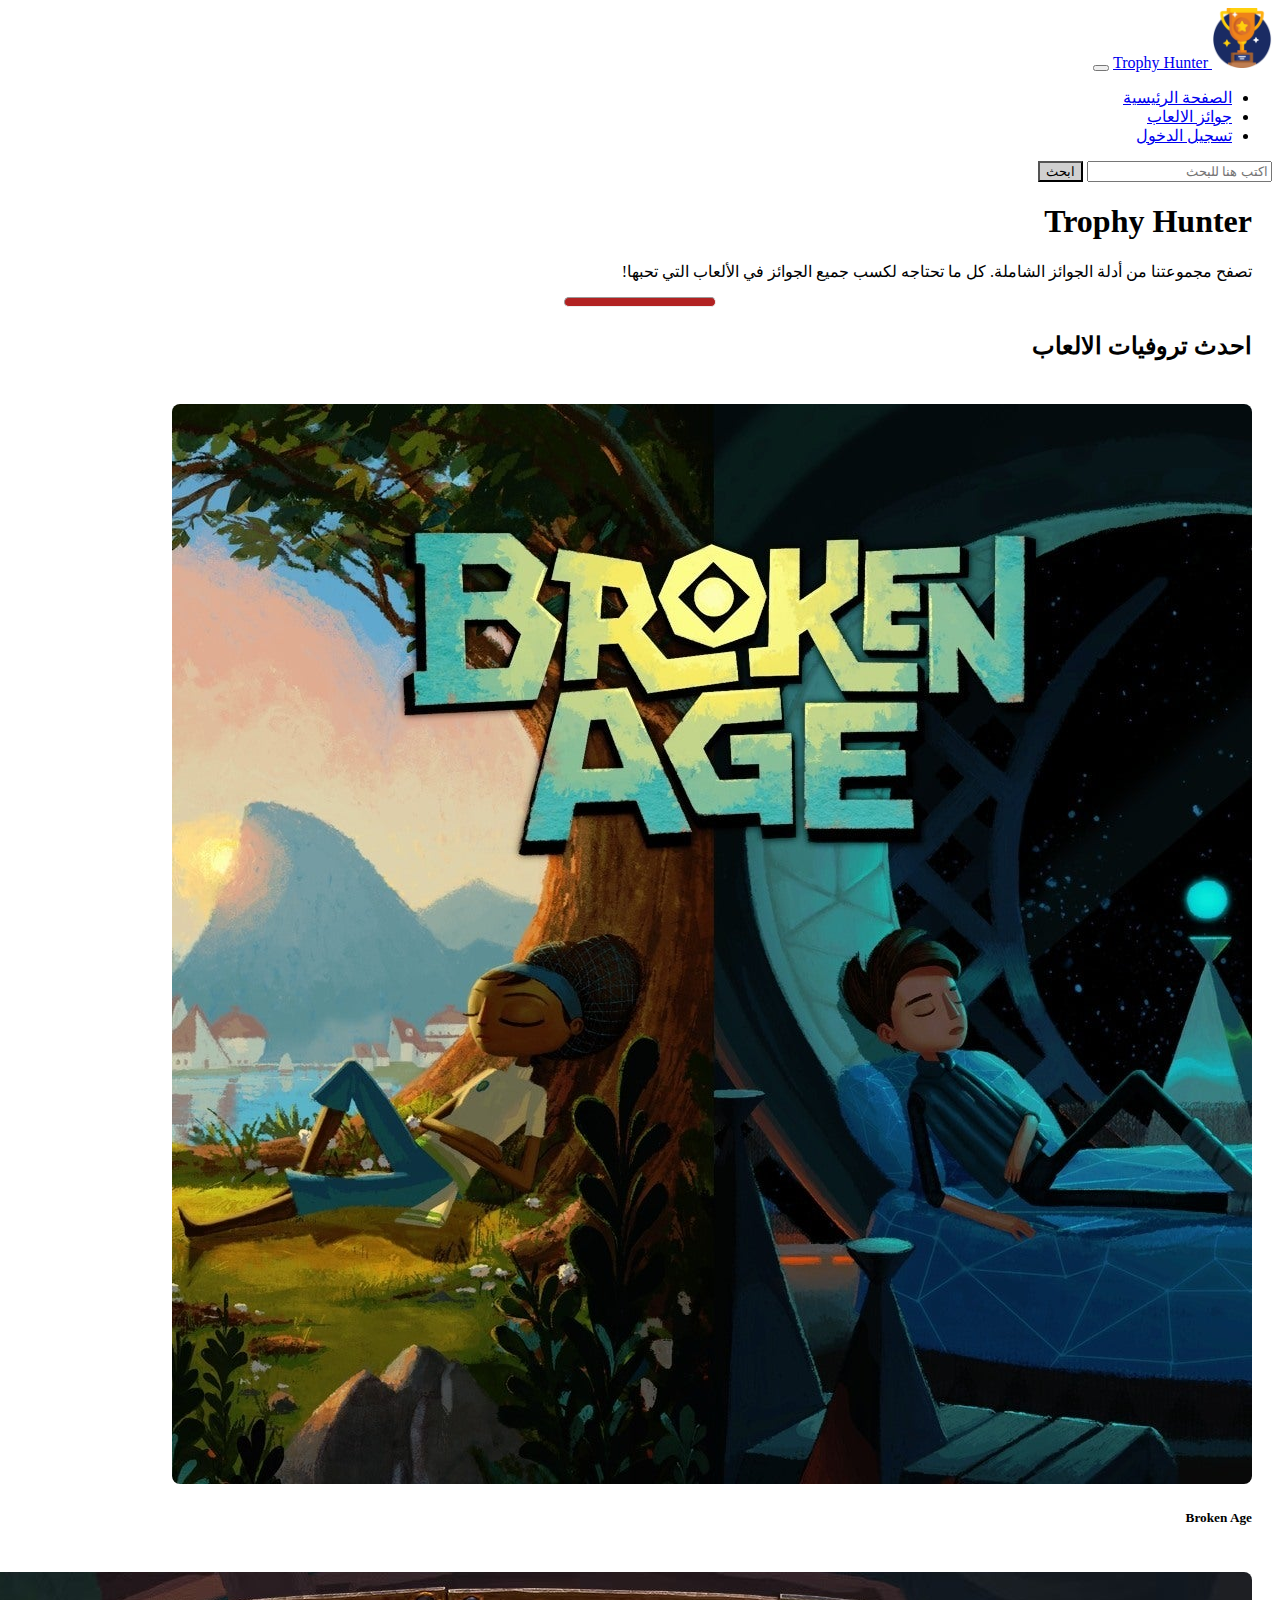
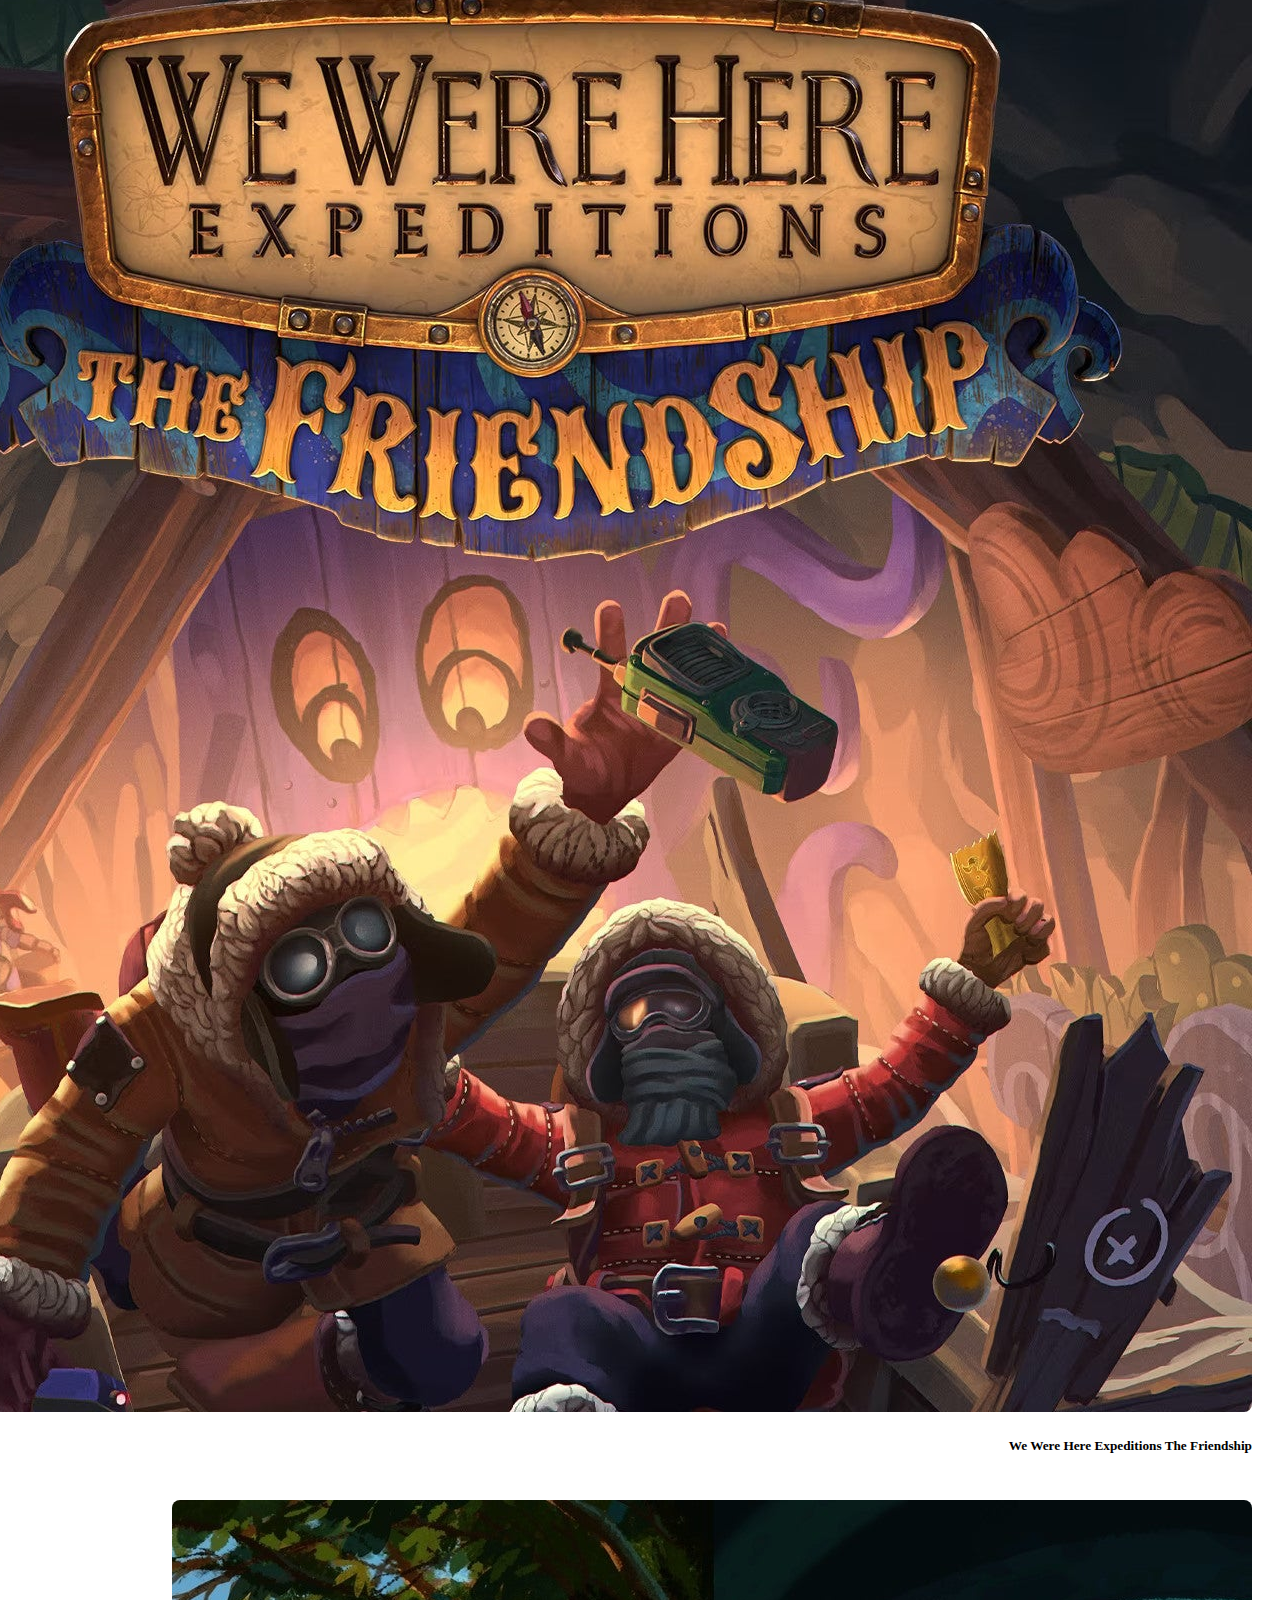
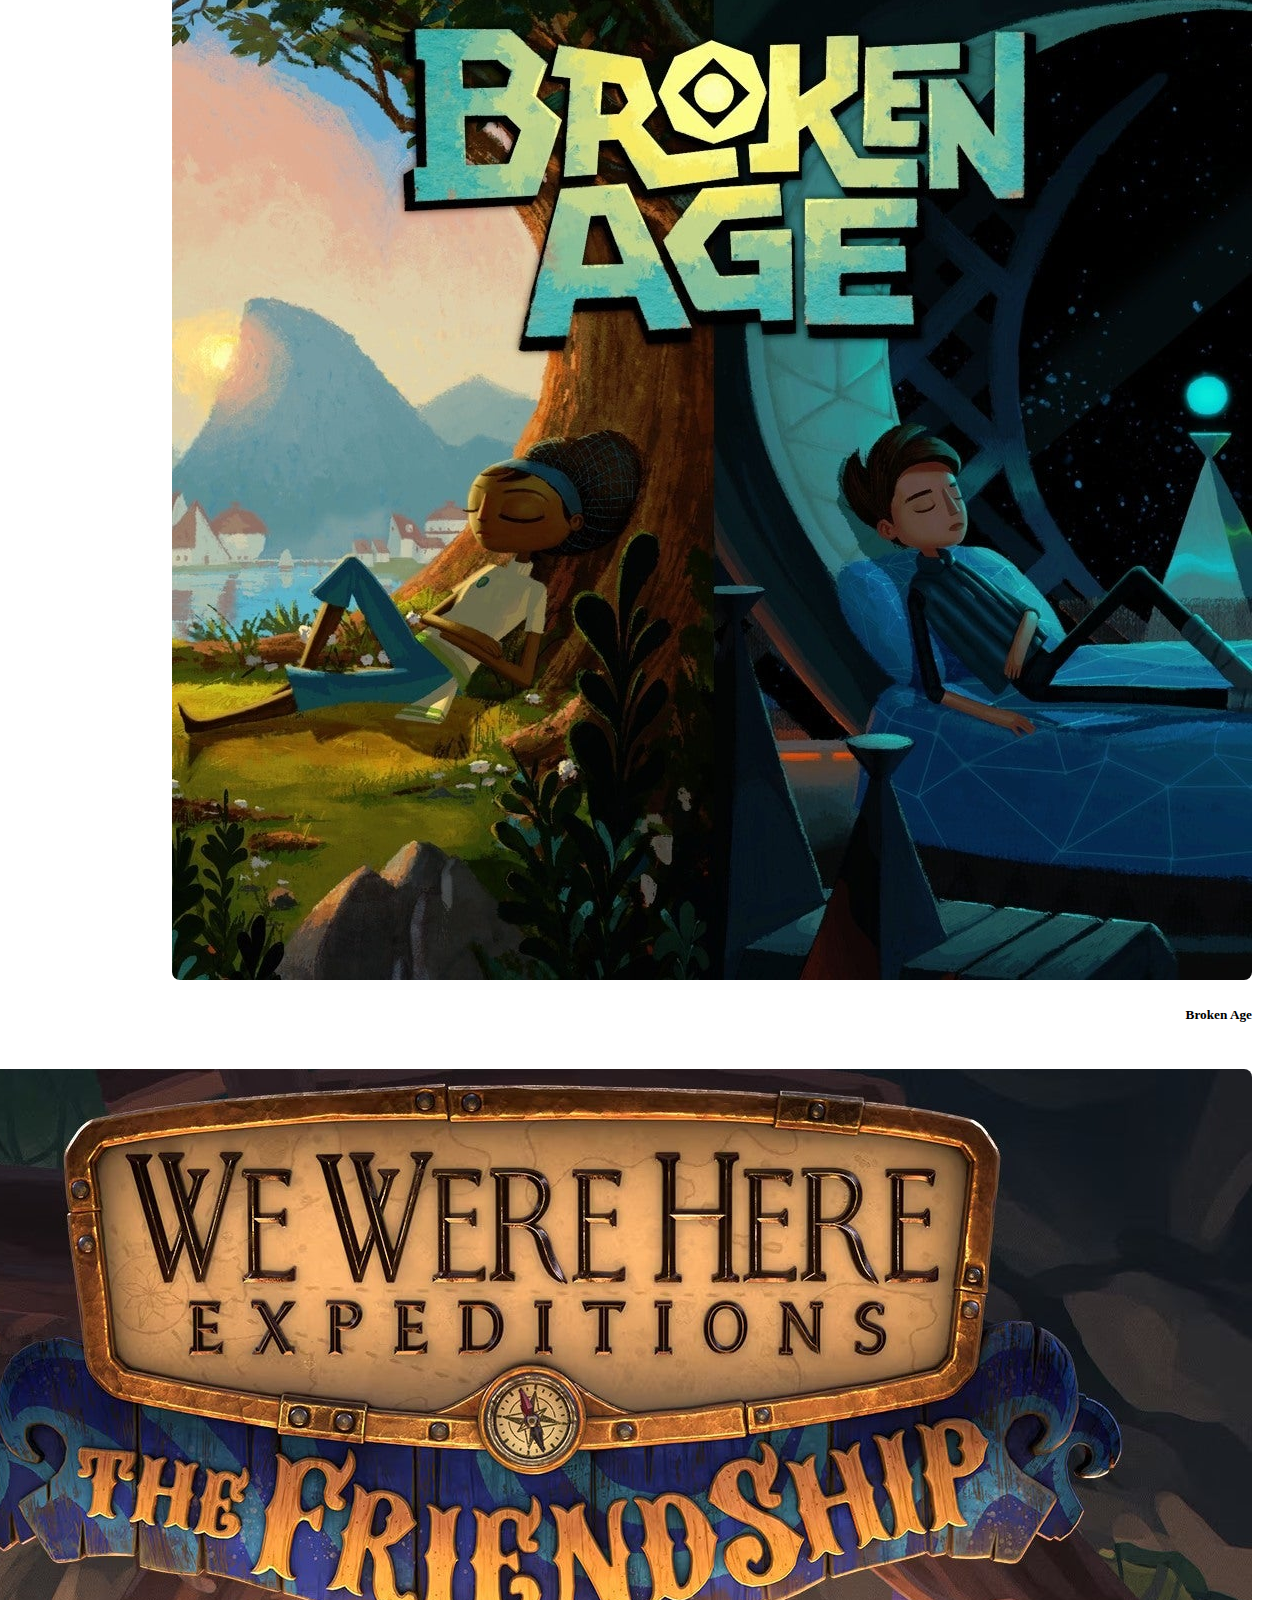
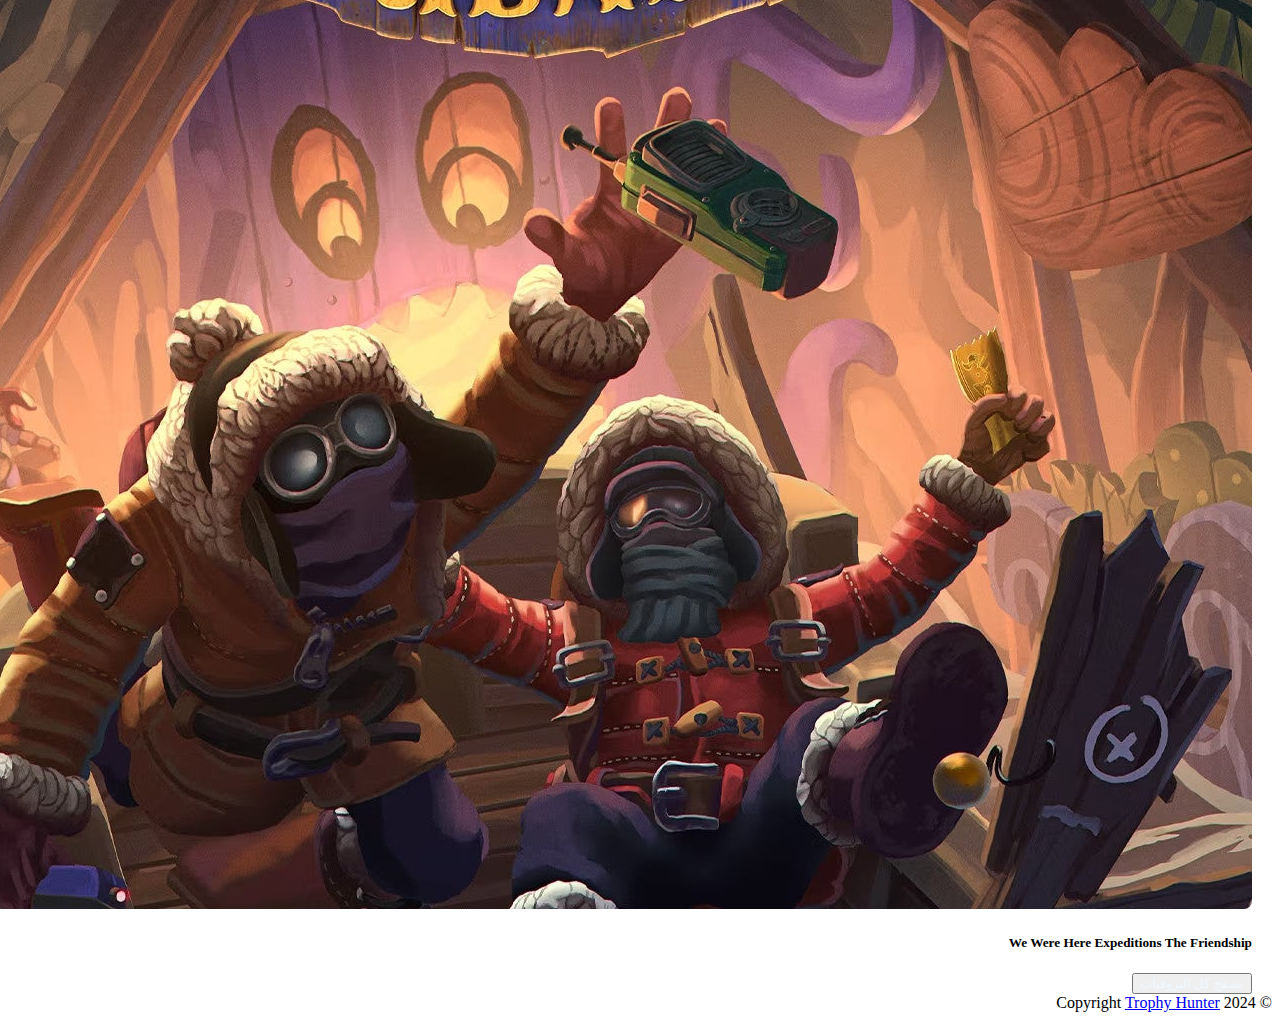
<file: index.html>
<!DOCTYPE html>
<html lang="en">
  <head>
      
      <meta charset="UTF-8">
      <link href="https://cdn.jsdelivr.net/npm/bootstrap@5.3.2/dist/css/bootstrap.min.css" rel="stylesheet" integrity="sha384-T3c6CoIi6uLrA9TneNEoa7RxnatzjcDSCmG1MXxSR1GAsXEV/Dwwykc2MPK8M2HN" crossorigin="anonymous">

      <script src="https://cdn.jsdelivr.net/npm/bootstrap@5.3.2/dist/js/bootstrap.bundle.min.js" integrity="sha384-C6RzsynM9kWDrMNeT87bh95OGNyZPhcTNXj1NW7RuBCsyN/o0jlpcV8Qyq46cDfL" crossorigin="anonymous"></script>

      <link rel="icon" type="image/png" href="images/trophy.png">
      <link rel="stylesheet" href="CSS/indexStyle.css">
      <meta name="viewport" content="width=device-width, initial-scale=1.0">
      <title>Trophy Hunter</title>
  </head>
  <body>
      

      <main  dir="rtl">
      <nav class="navbar navbar-expand-lg bg-body-secondary">
          <div class="container-fluid">
            <a class="navbar-brand" href="index.html">
              <img src="images/trophy.png" class="WebImg" height="60px" alt="the logo for the website">
              Trophy Hunter</a>
            <button class="navbar-toggler" type="button" data-bs-toggle="collapse" data-bs-target="#navbarSupportedContent" aria-controls="navbarSupportedContent" aria-expanded="false" aria-label="Toggle navigation">
              <span class="navbar-toggler-icon"></span>
            </button>
            <div class="collapse navbar-collapse " id="navbarSupportedContent" >
              <ul class="navbar-nav me-auto mb-2 mb-lg-0">
                <li class="nav-item">
                  <a class="nav-link" href="index.html">الصفحة الرئيسية</a>
                </li>
              
                <!-- 
                <li class="nav-item dropdown">
                  <a class="nav-link dropdown-toggle" href="#" role="button" data-bs-toggle="dropdown" aria-expanded="false">
                    Dropdown
                  </a>
                  <ul class="dropdown-menu">
                    <li><a class="dropdown-item" href="#">Action</a></li>
                    <li><a class="dropdown-item" href="#">Another action</a></li>
                    <li><hr class="dropdown-divider"></li>
                    <li><a class="dropdown-item" href="#">Something else here</a></li>
                  </ul>
                  -->
                </li>
                <li class="nav-item">
                  <a class="nav-link" href="GamesTrophy.html">جوائز الالعاب</a>
                </li>
                <li class="nav-item">
                  <a class="nav-link" href="SignIn.html">تسجيل الدخول</a>
                </li>
              </ul>
              <row class="justify-content-center">
                <form class="d-flex" role="search">
                  <input class="form-control " type="search" placeholder="اكتب هنا للبحث" aria-label="Search">
                  <button class="btn btn-outline-success me-2" type="submit" id="SearchBtn">ابحث</button>
                </form>
              </row>
            </div>
          </div>
      </nav>
        
      
      <div class="indexBody">
        <h1>Trophy Hunter</h1>
        <p>تصفح مجموعتنا من أدلة الجوائز الشاملة. كل ما تحتاجه لكسب جميع الجوائز في الألعاب التي تحبها! </p>
        <section>
          <hr id="Mainhr">
        <!--Part One-->

        <h2>احدث تروفيات الالعاب</h2>
        
          <div class="container text-center">
            <div class="container text-center mt-5">
              <div class="row g-4 justify-content-evenly ">
                <div class="col-sm-10 col-md-6 col-lg-4">
                  <div class="card h-100">
                    <div class="container">
                      <a href="BrokenAge.html"><img src="images/BrokenAge.jpg" class="card-img-top" alt=" "></a>
                    </div>
                    <div class="card-body">
                      <h5 class="card-title">Broken Age</h5>
                    </div>
                  </div>
                </div>
                <div class="col-sm-10 col-md-6 col-lg-4">
                  <div class="card h-100">
                    <div class="container">
                      <a href="WeWereHere.html"><img src="images/WeHere4.jpg" class="card-img-top" alt=" "></a>
                    </div>
                    <div class="card-body">
                      <h5 class="card-title">We Were Here Expeditions The Friendship</h5>
                    </div>
                  </div>
                </div>
              </div>
              <div class="row g-4 justify-content-evenly mt-2">
                <div class="col-sm-10 col-md-6 col-lg-4">
                  <div class="card h-100">
                    <div class="container">
                      <img src="images/BrokenAge.jpg" class="card-img-top" alt=" ">
                    </div>
                    <div class="card-body">
                      <h5 class="card-title">Broken Age</h5>
                    </div>
                  </div>
                </div>
                <div class="col-sm-10 col-md-6 col-lg-4">
                  <div class="card h-100">
                    <div class="container">
                      <img src="images/WeHere4.jpg" class="card-img-top" alt=" ">
                    </div>
                    <div class="card-body">
                      <h5 class="card-title">We Were Here Expeditions The Friendship</h5>
                    </div>
                  </div>
                </div>
              </div>
            </div>
          </div>
    
          <button type="button" class="btn btn-primary mb-3 mt-3 ">
            <a  class="SearchLink" href="GamesTrophy.html">تصفح كل التروفيات</a></button>
          </section>
      </div>
      
        <footer class="bg-body-secondary text-center text-lg">
          <div class="text-center p-3">
            &copy; 2024 Copyright <a href="#">Trophy Hunter</a>
          </div>
        </footer>
      </main>
  </body>
</html>
</file>
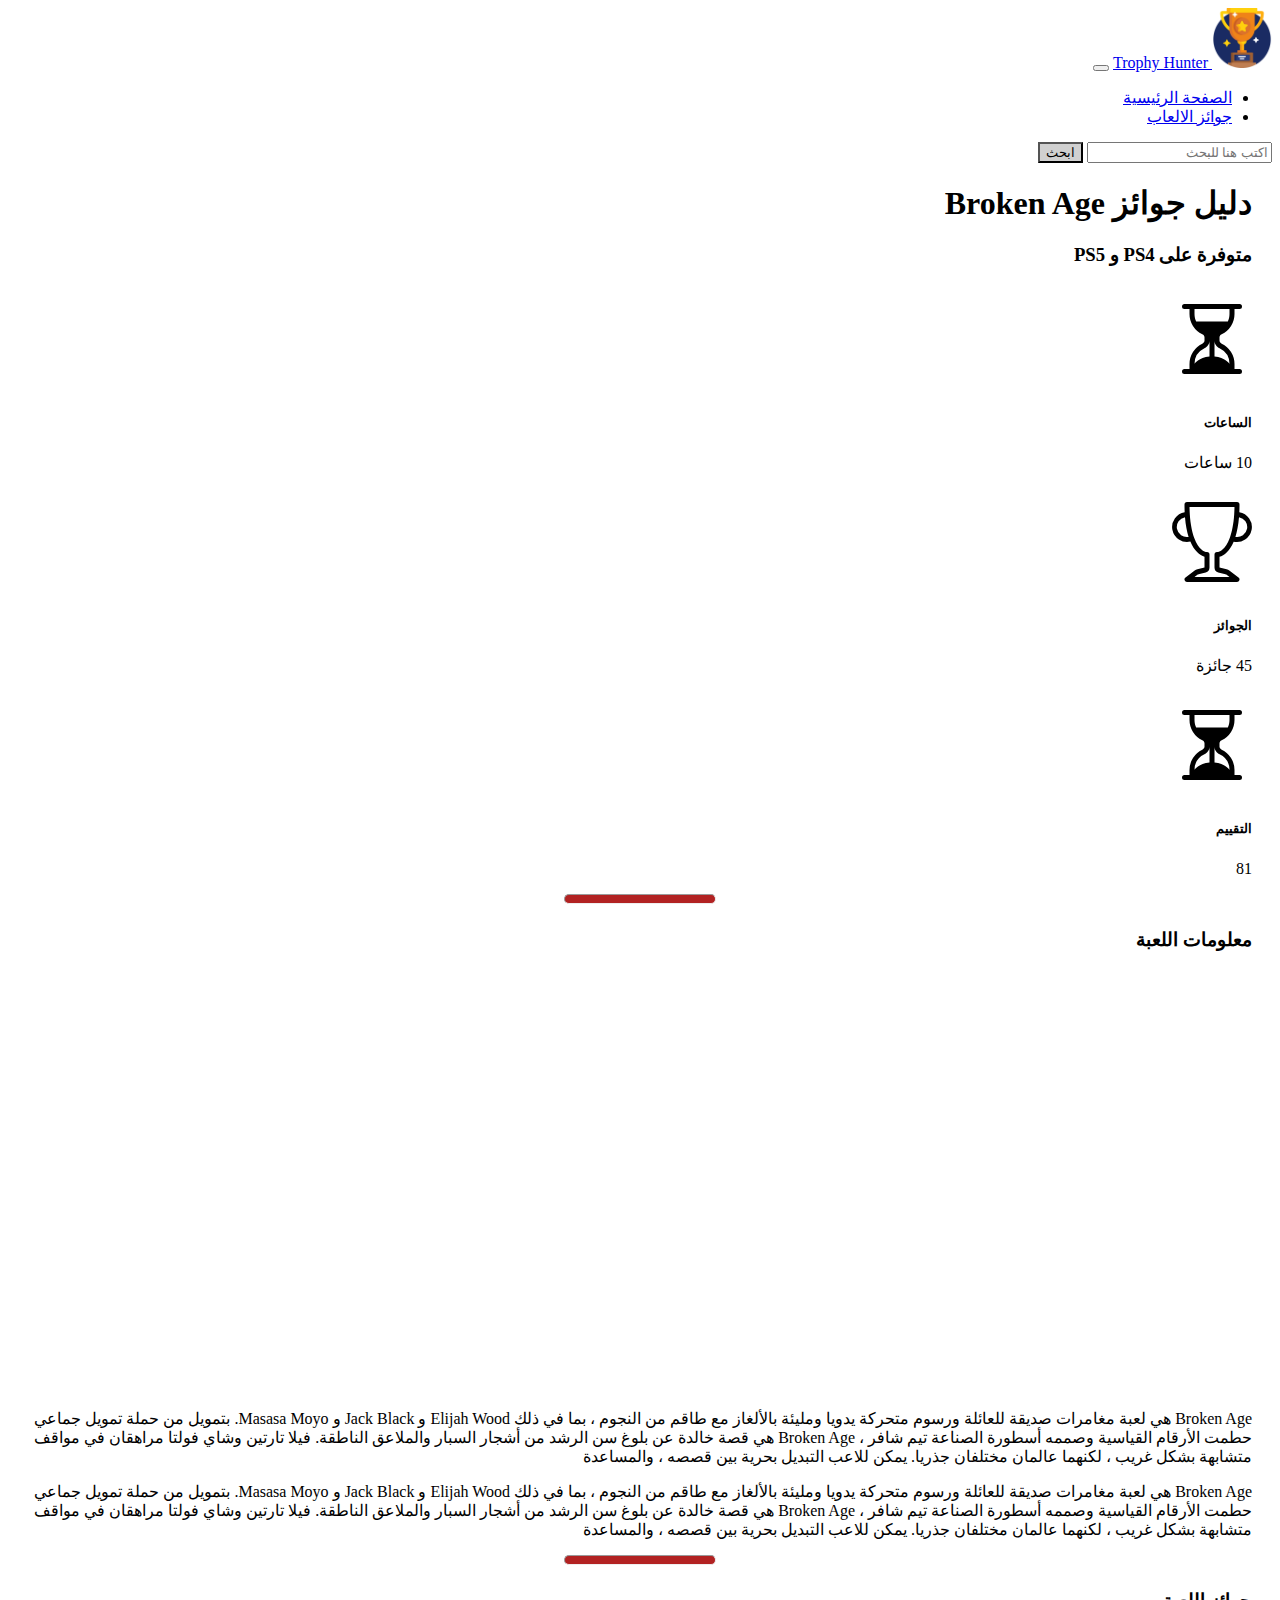
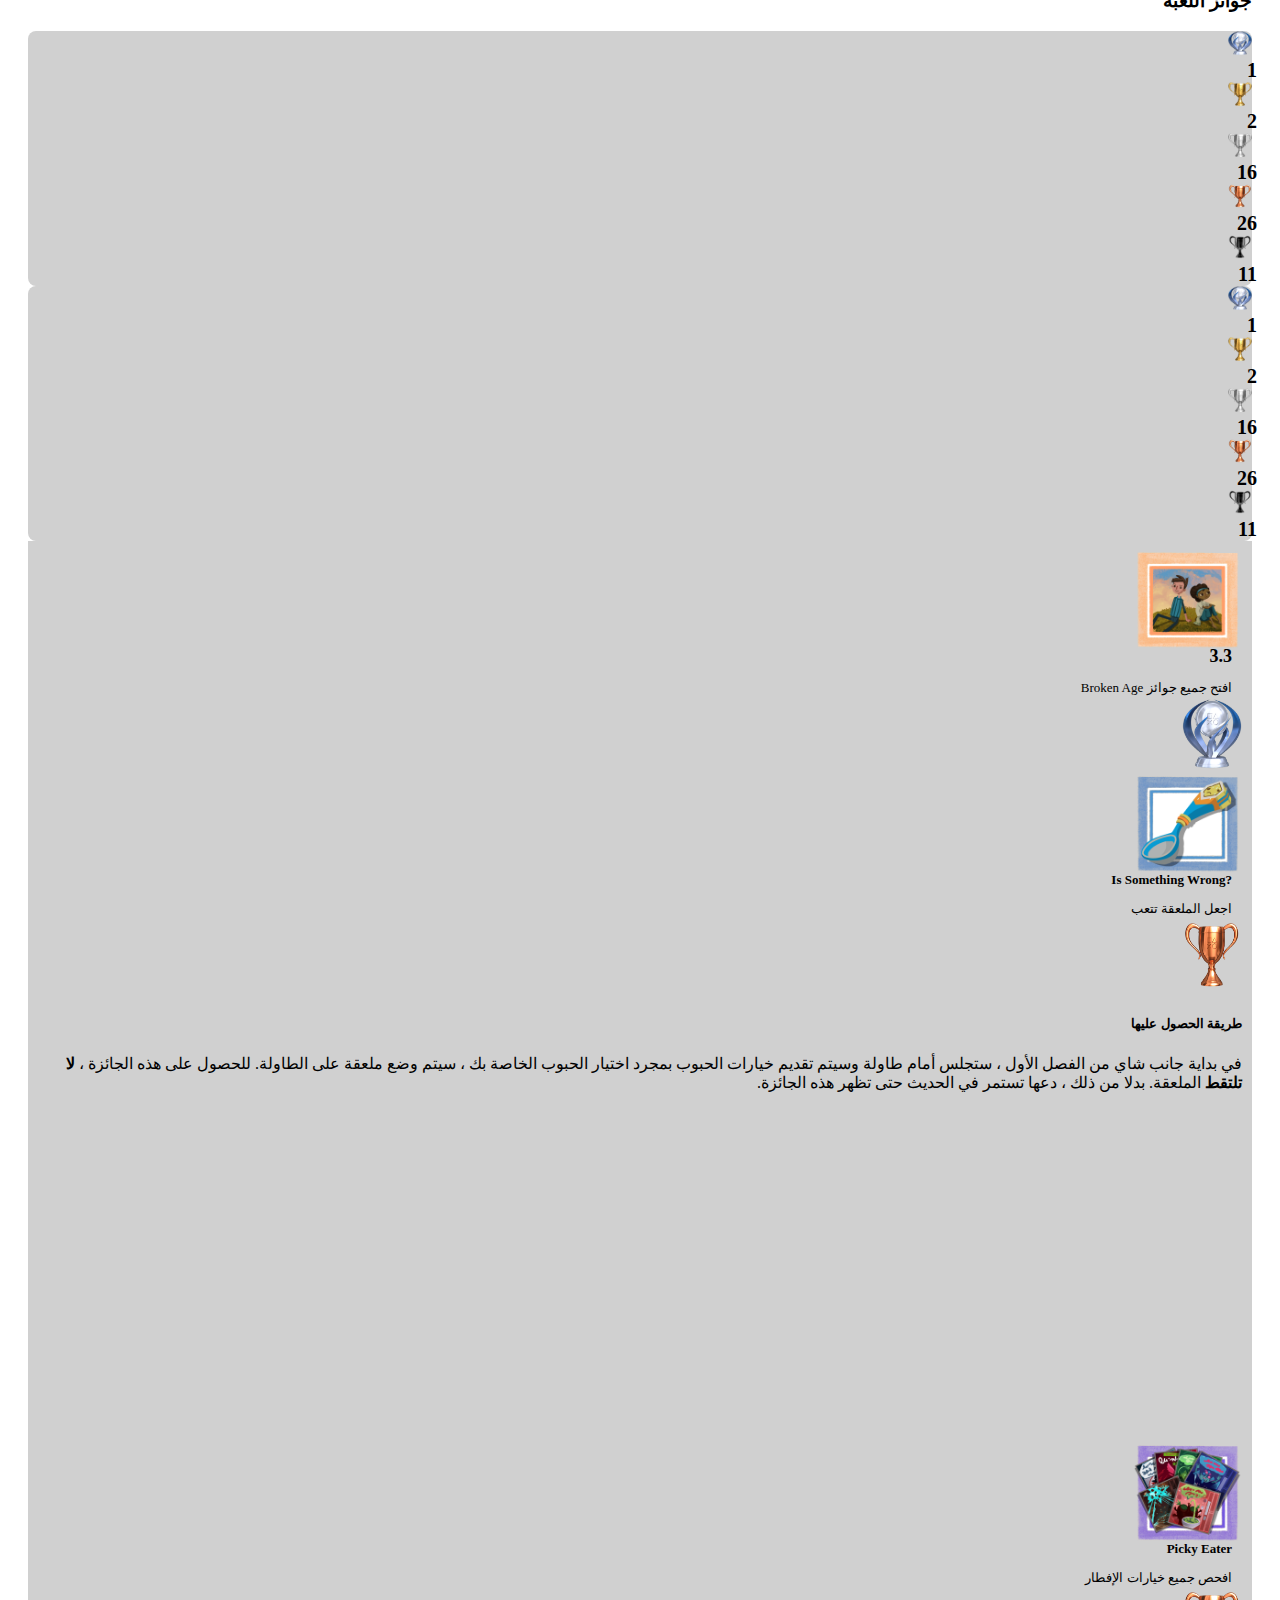
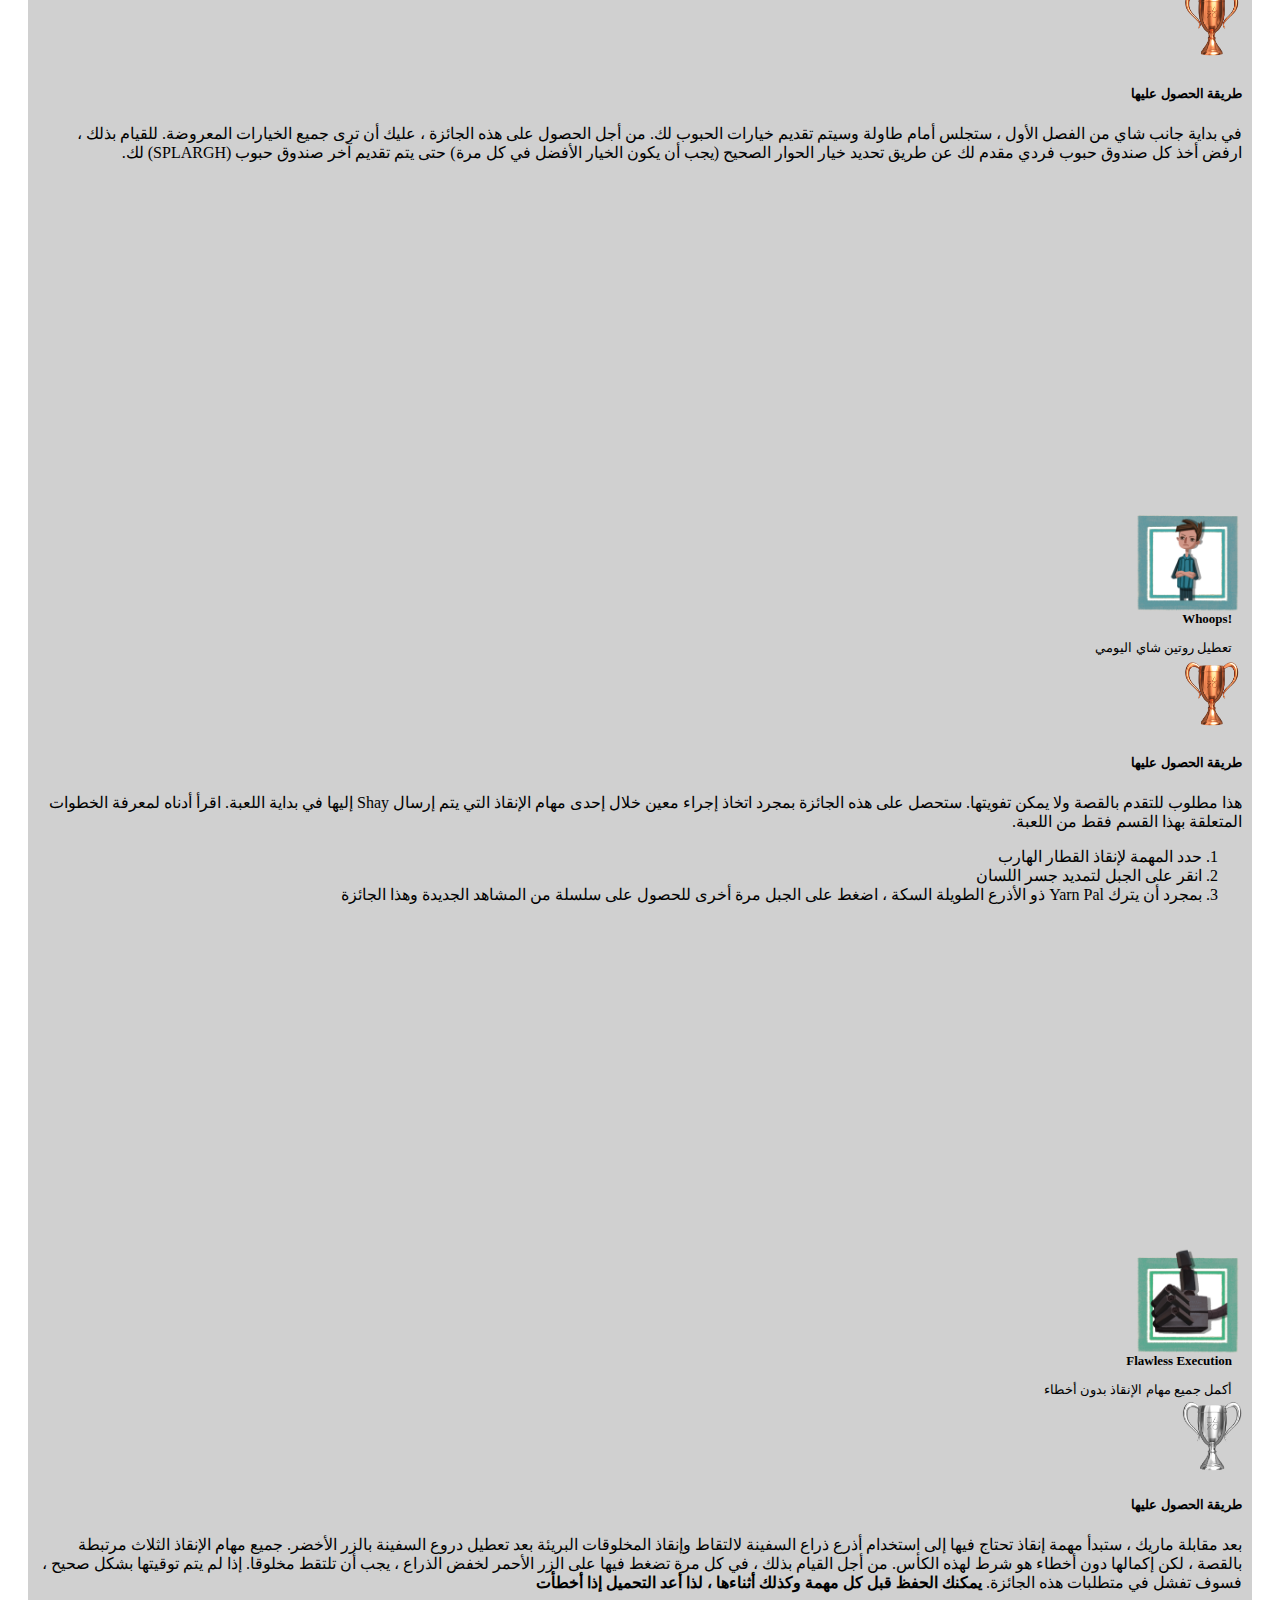
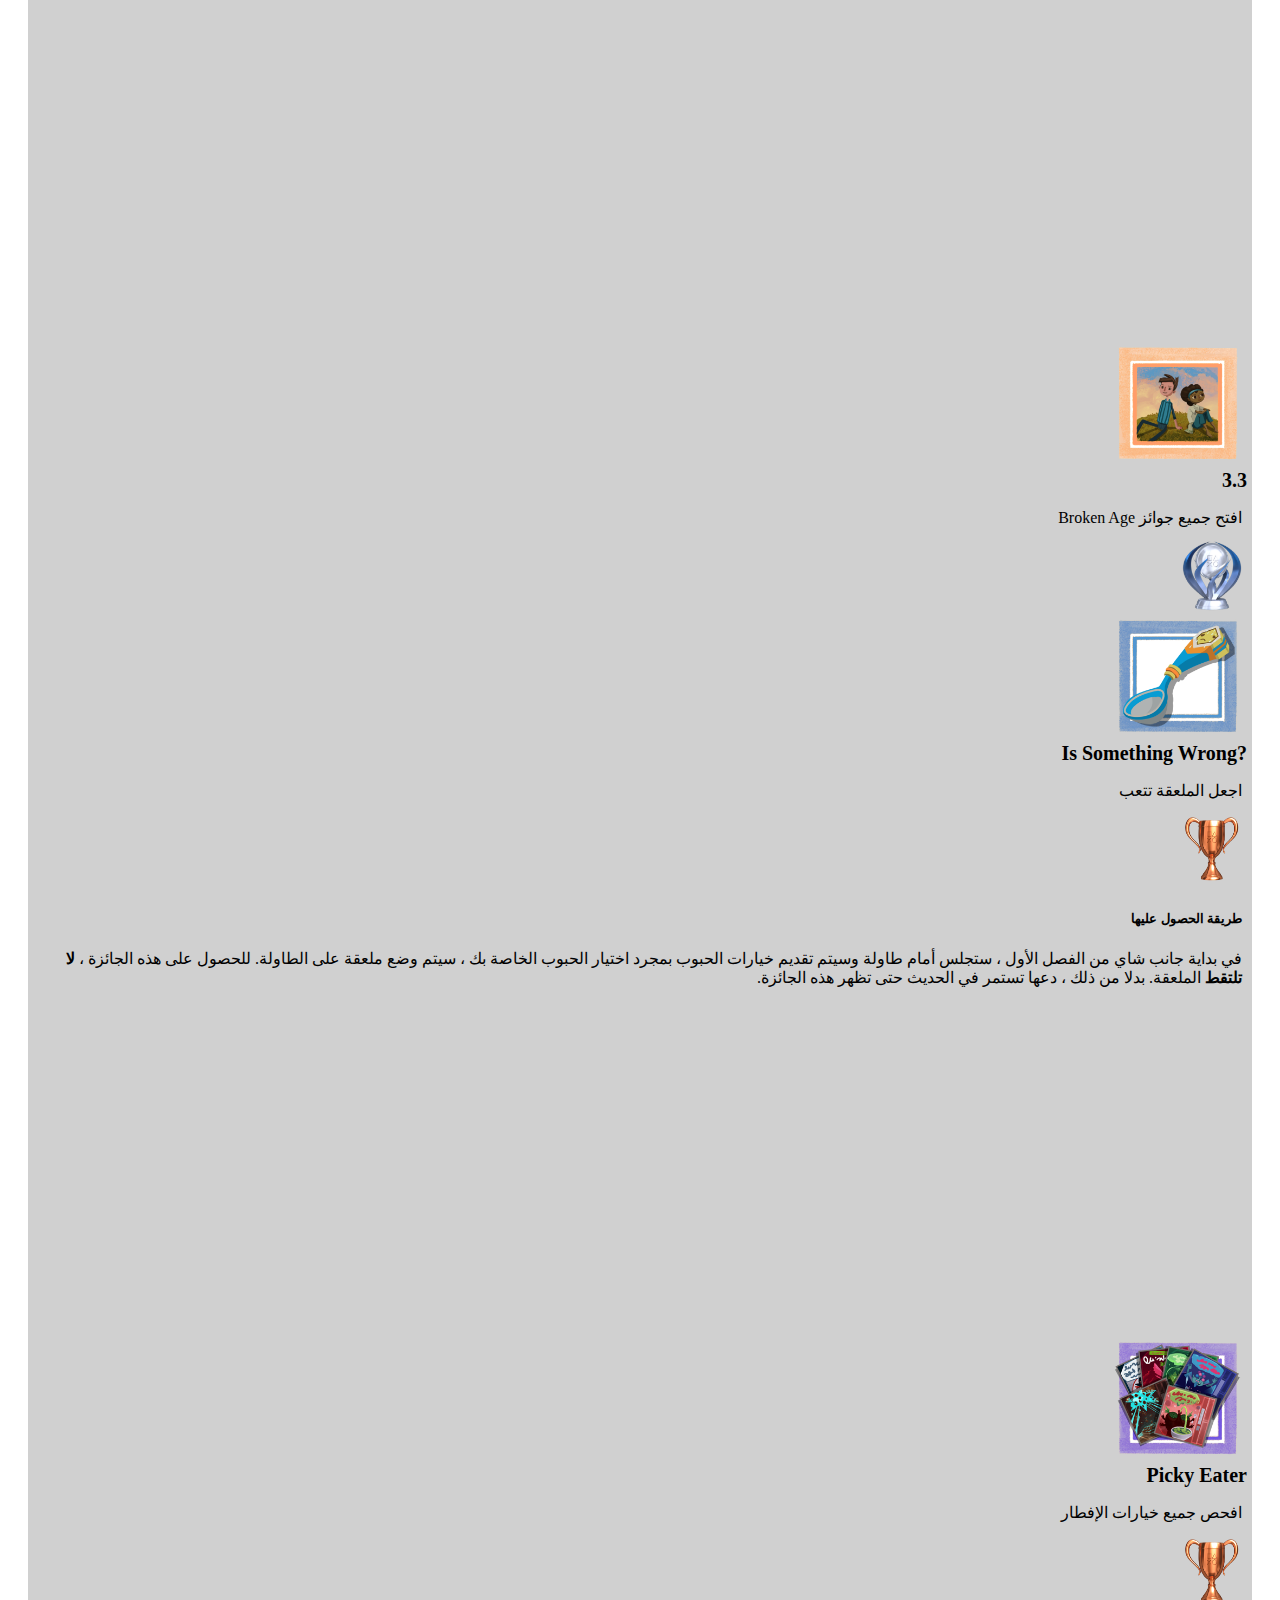
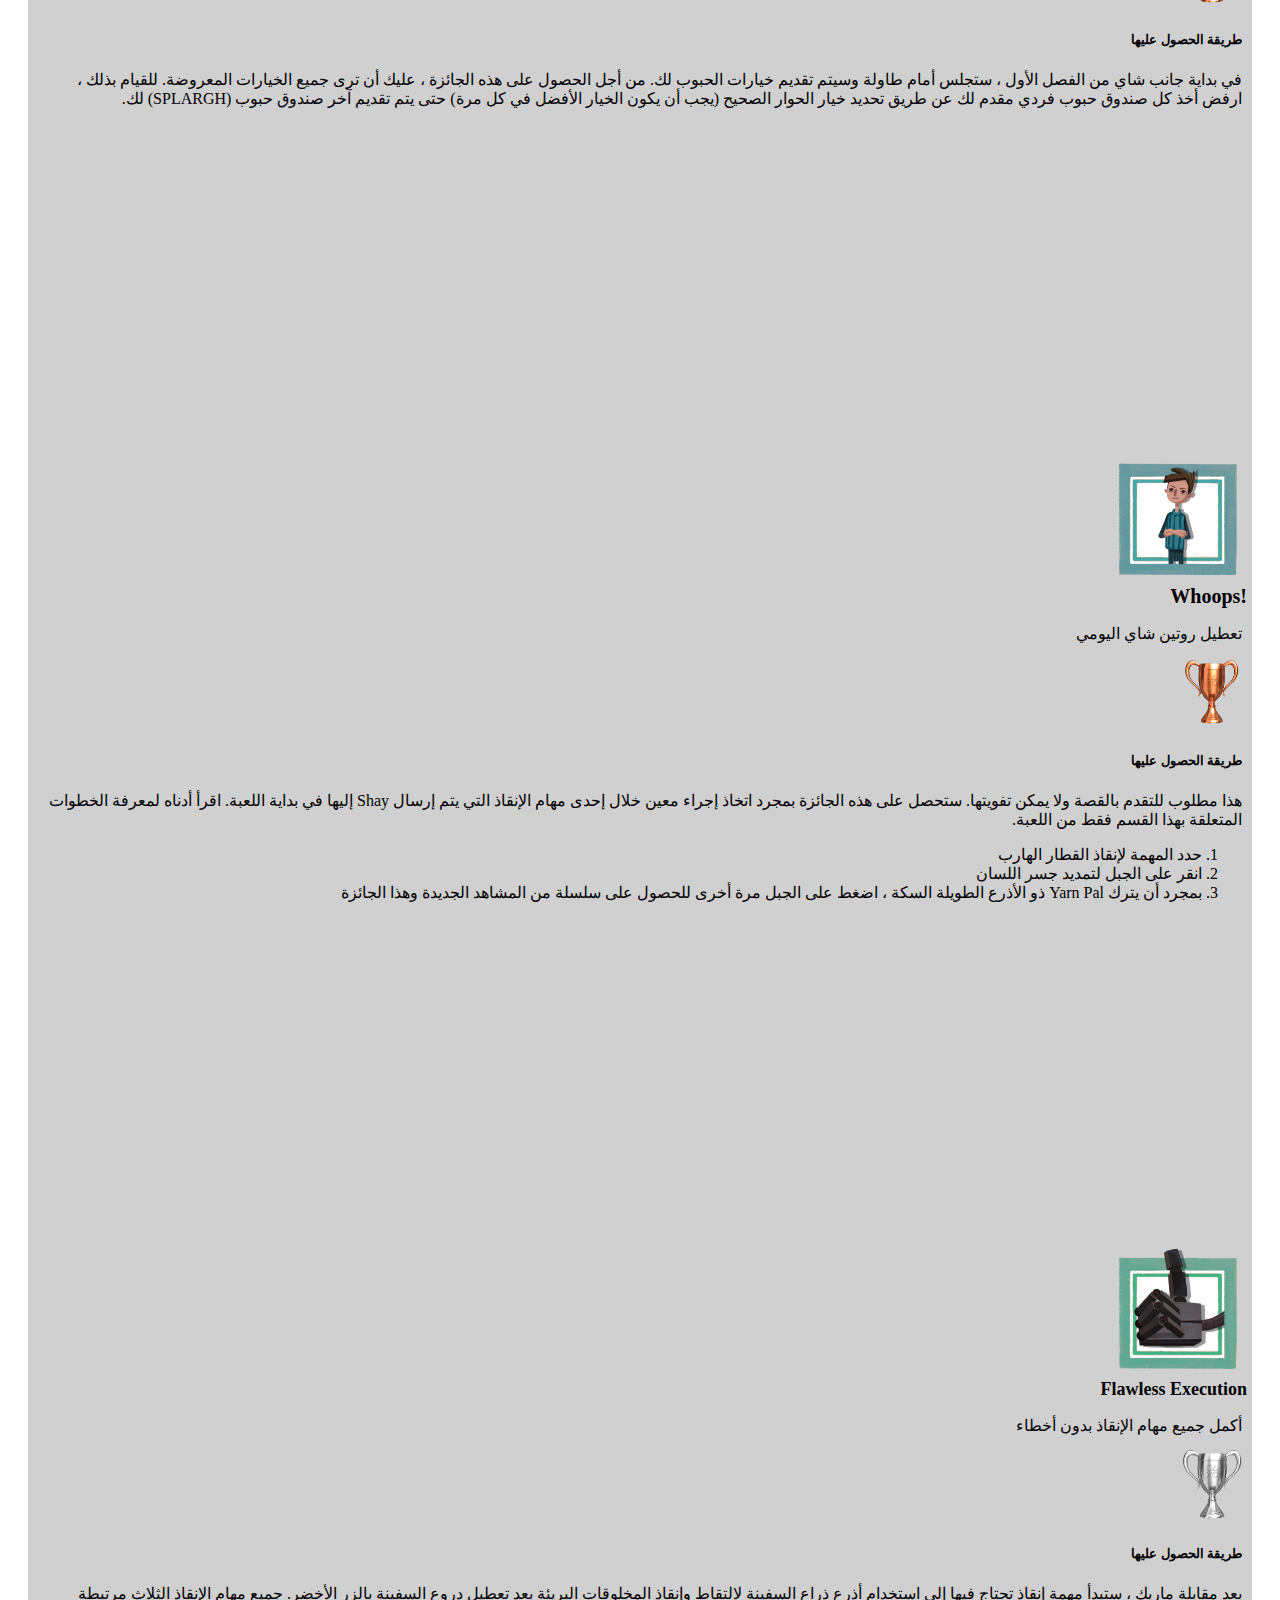
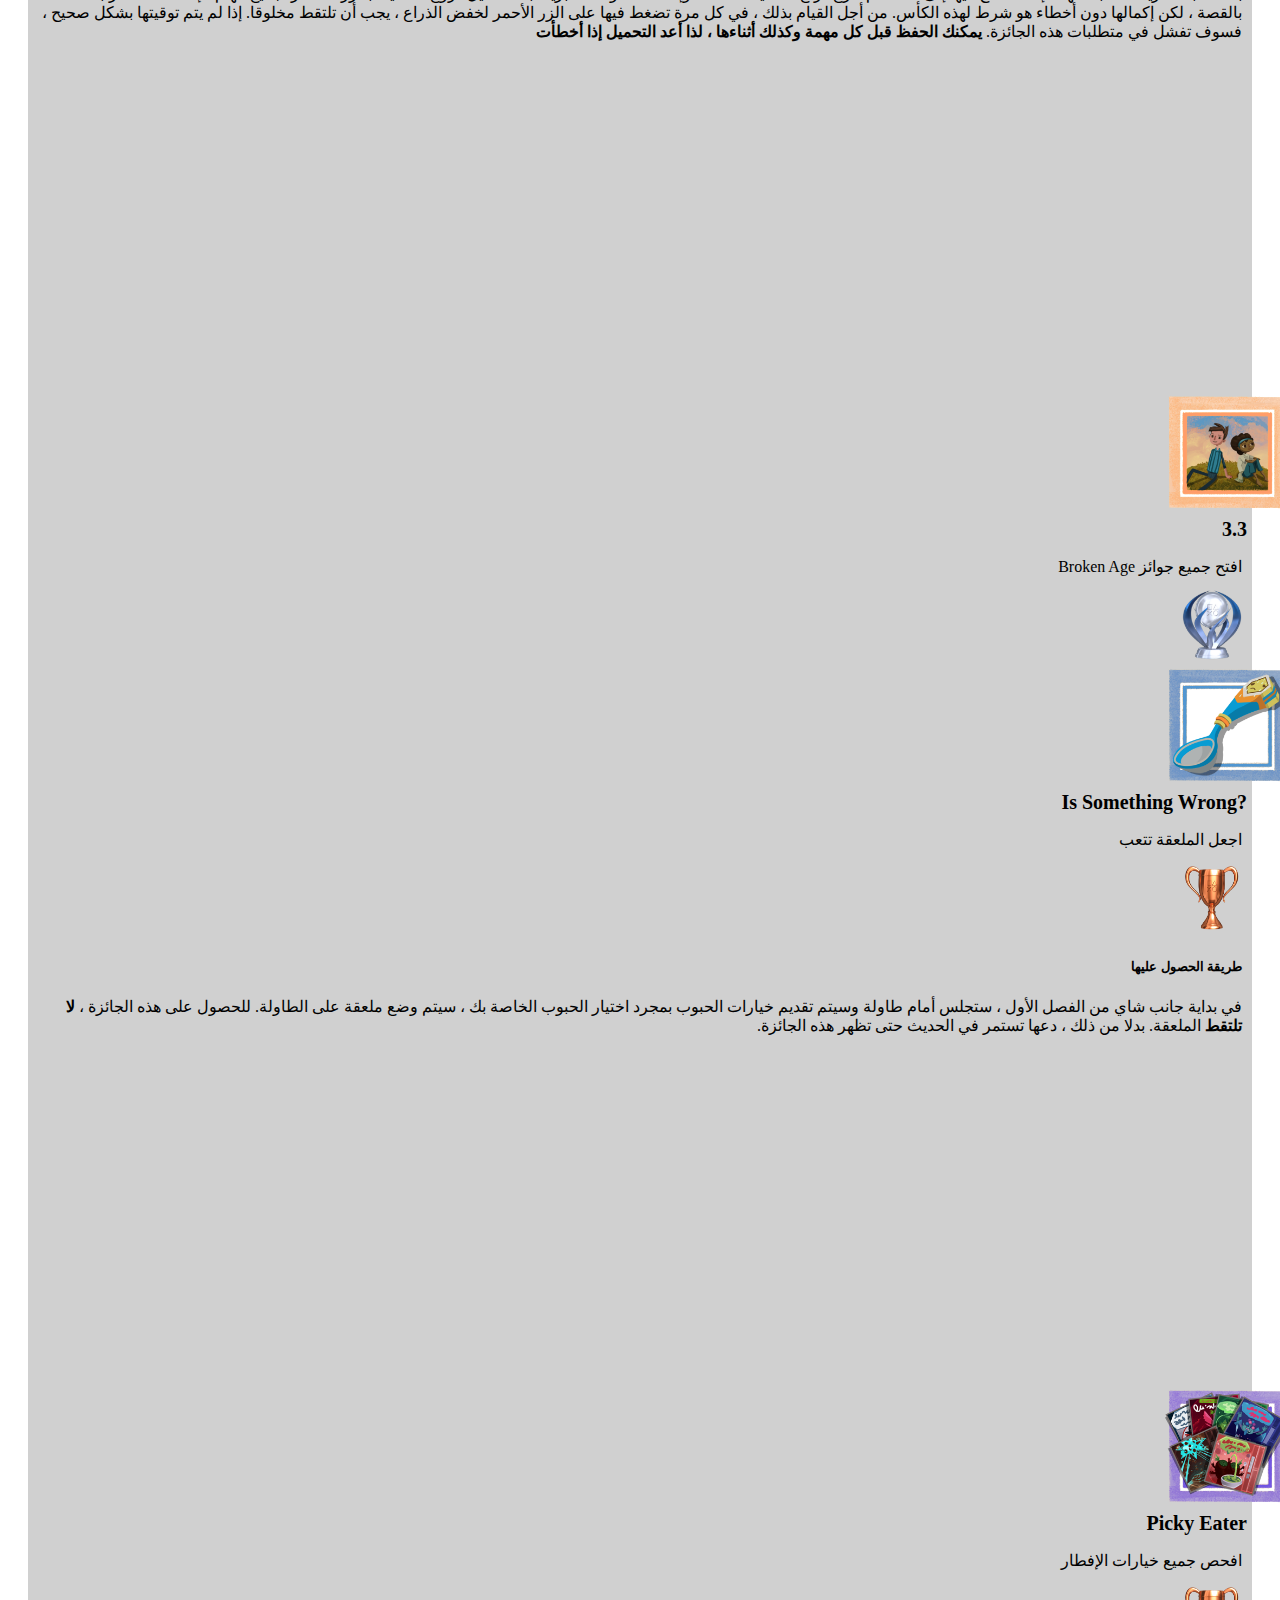
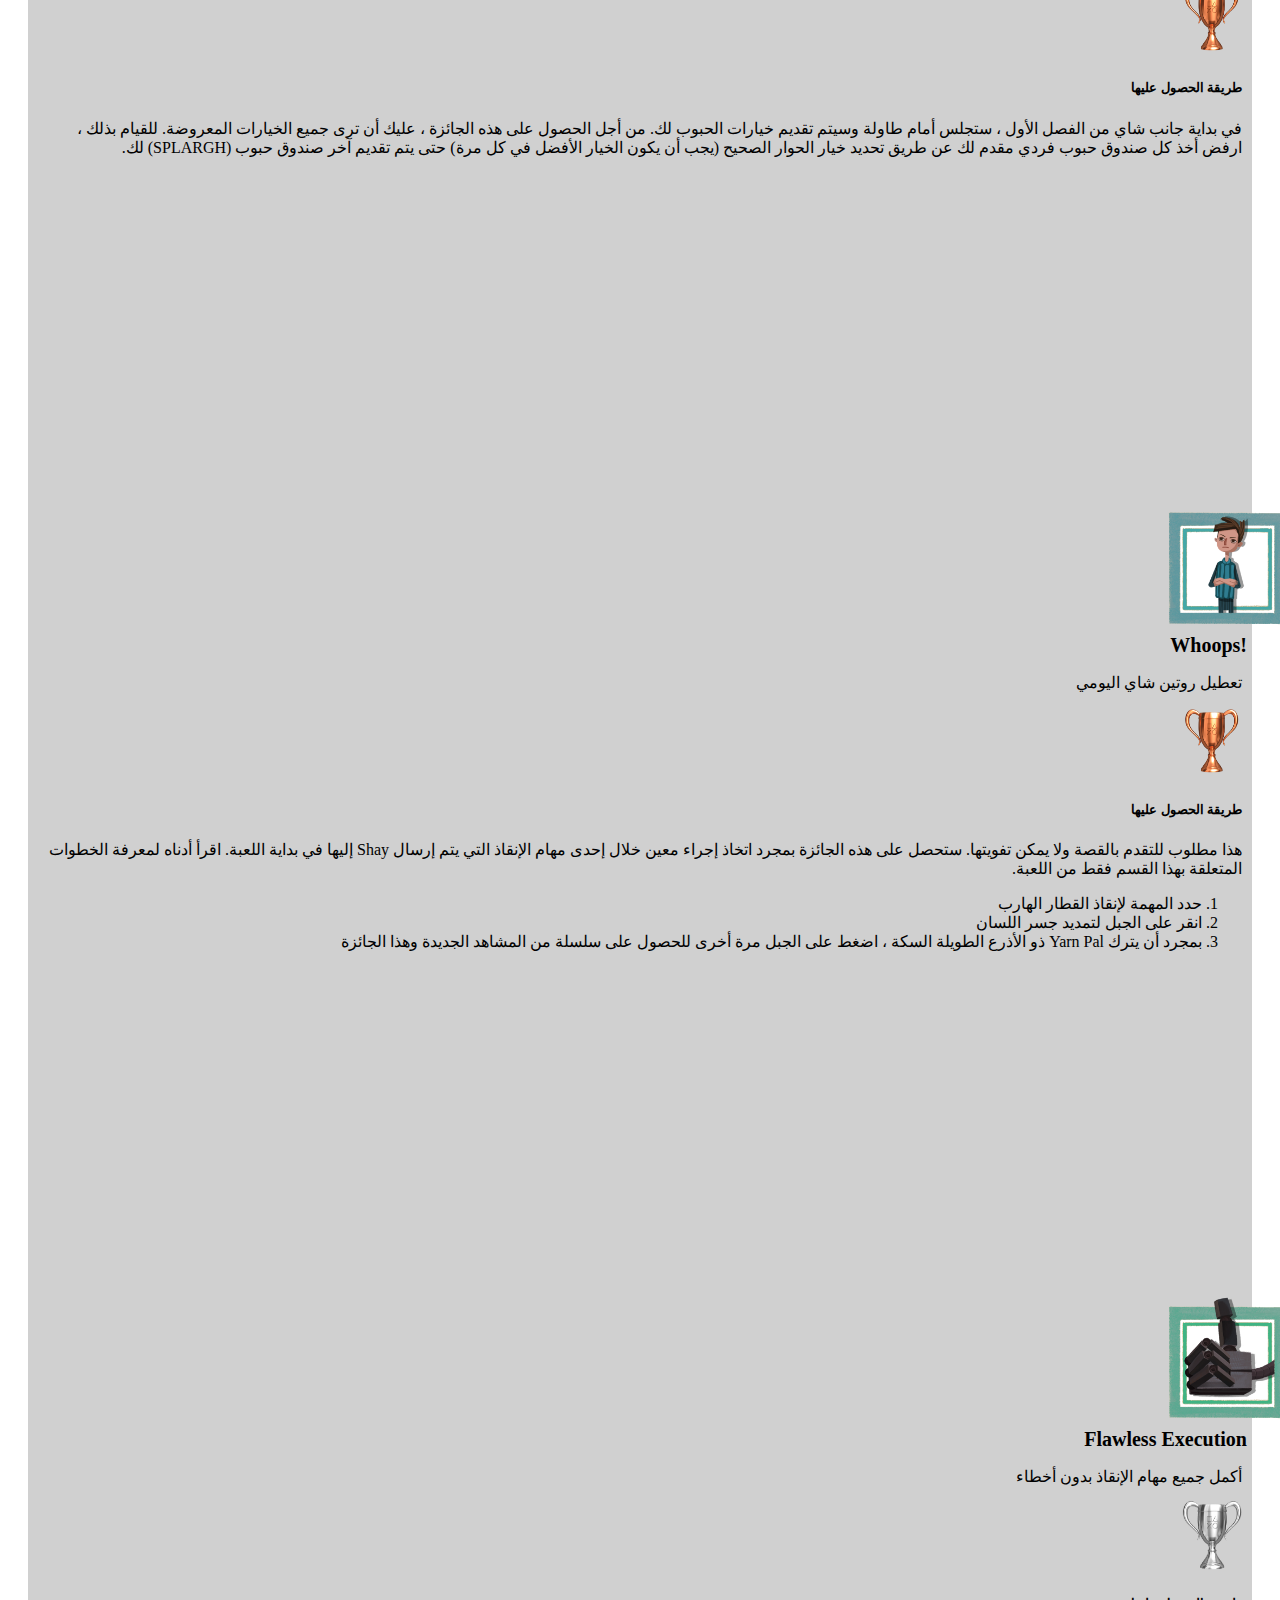
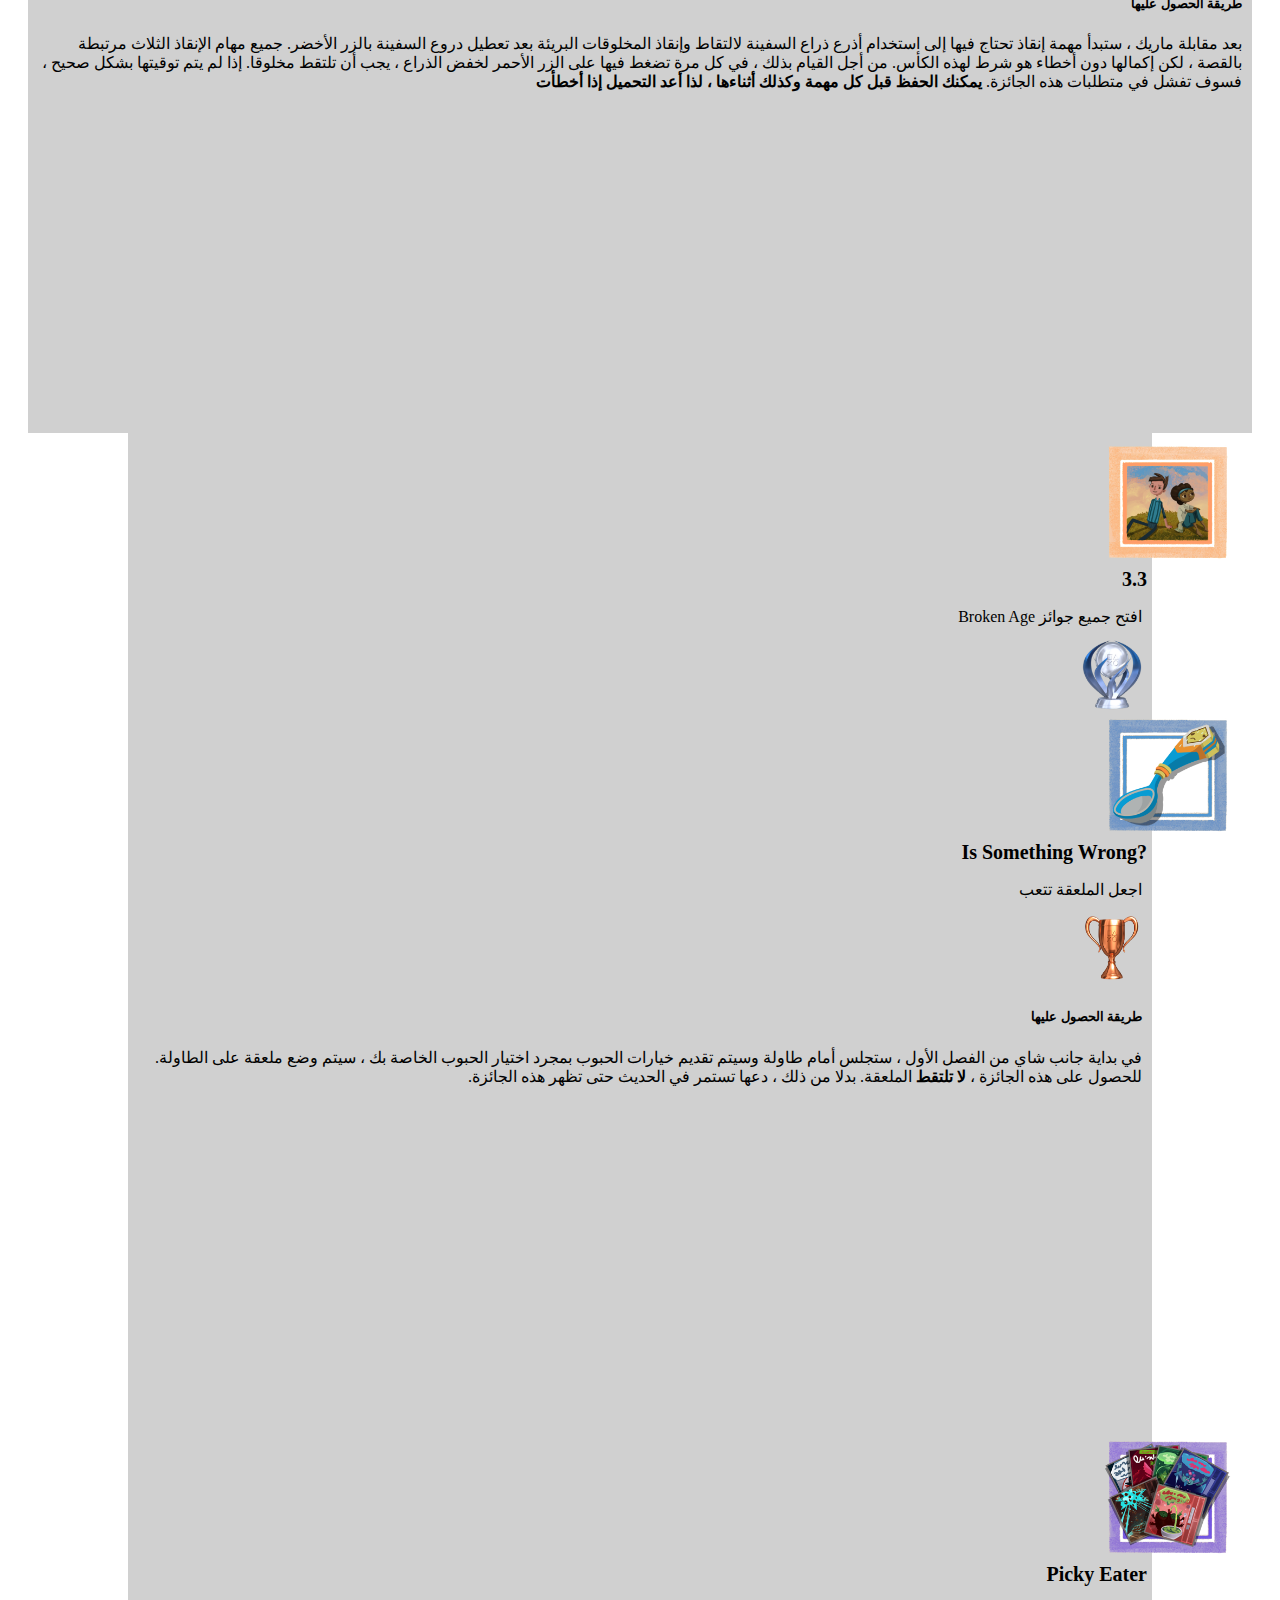
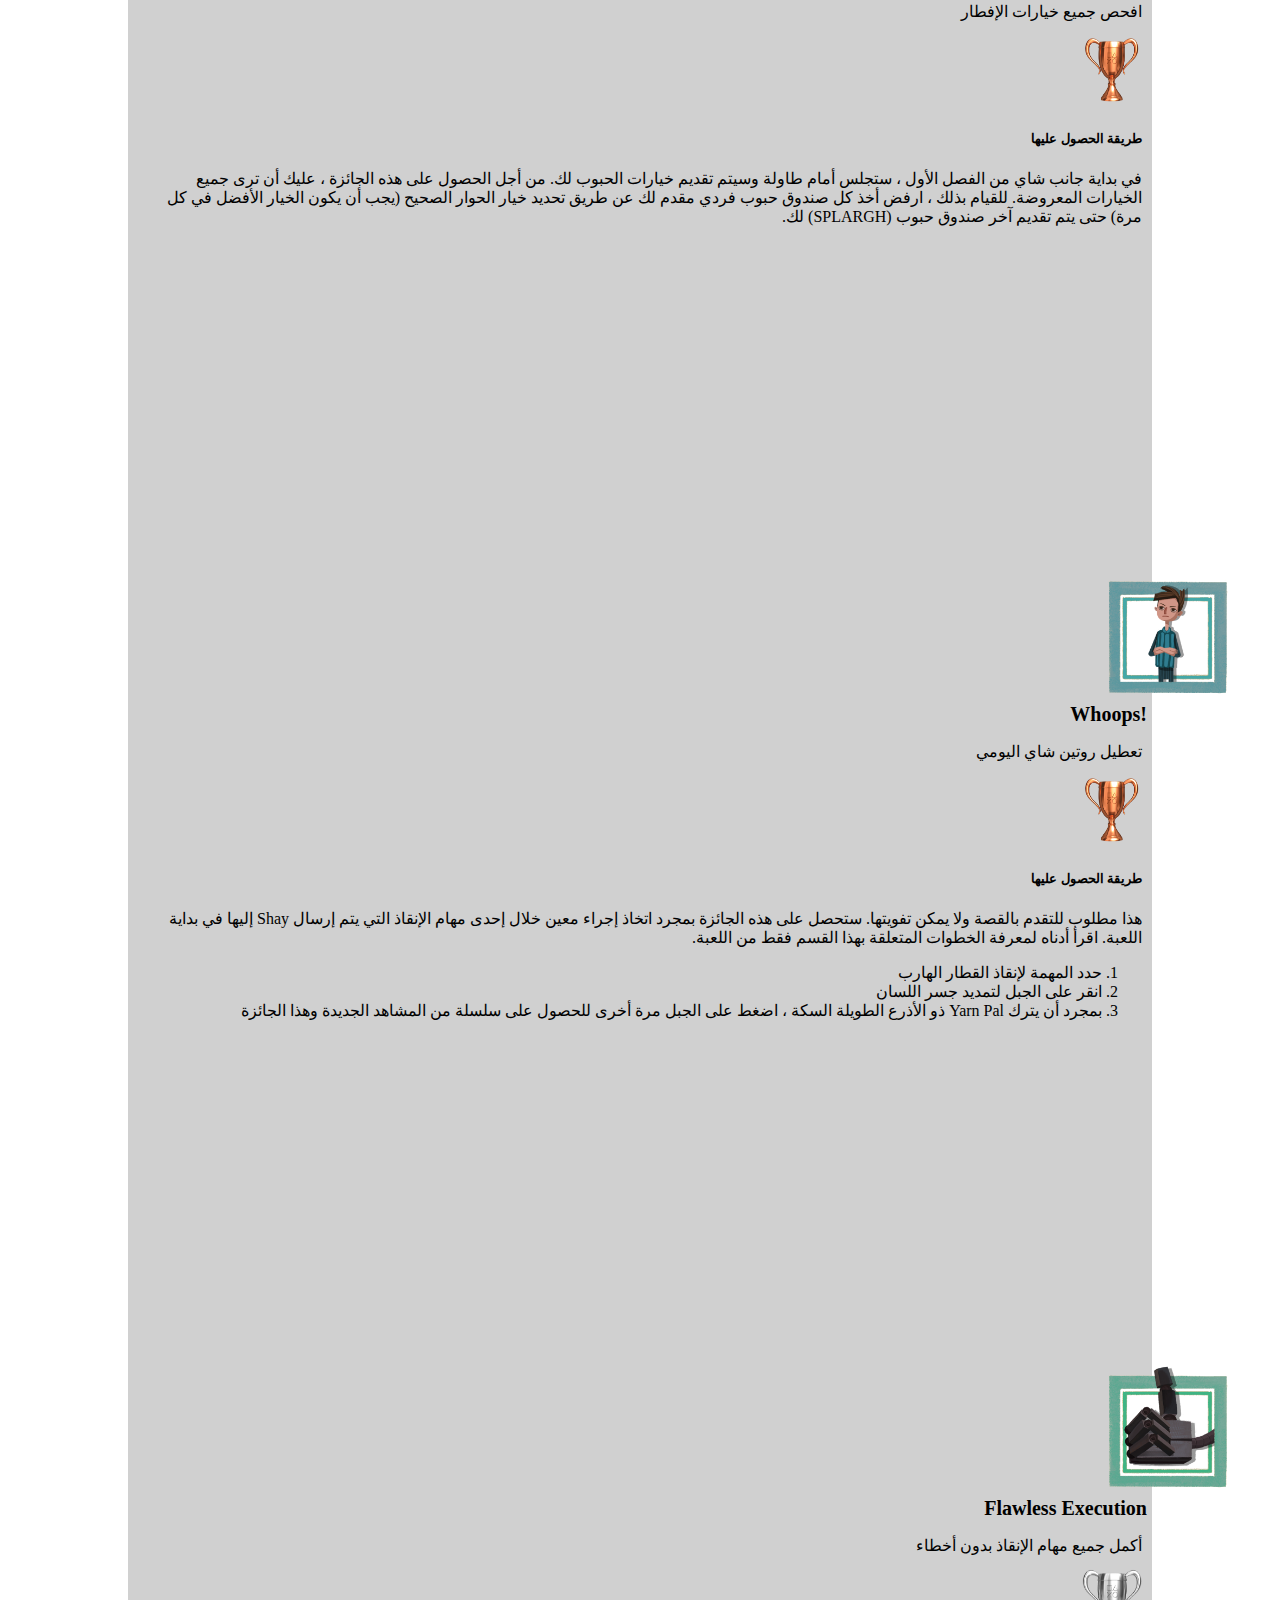
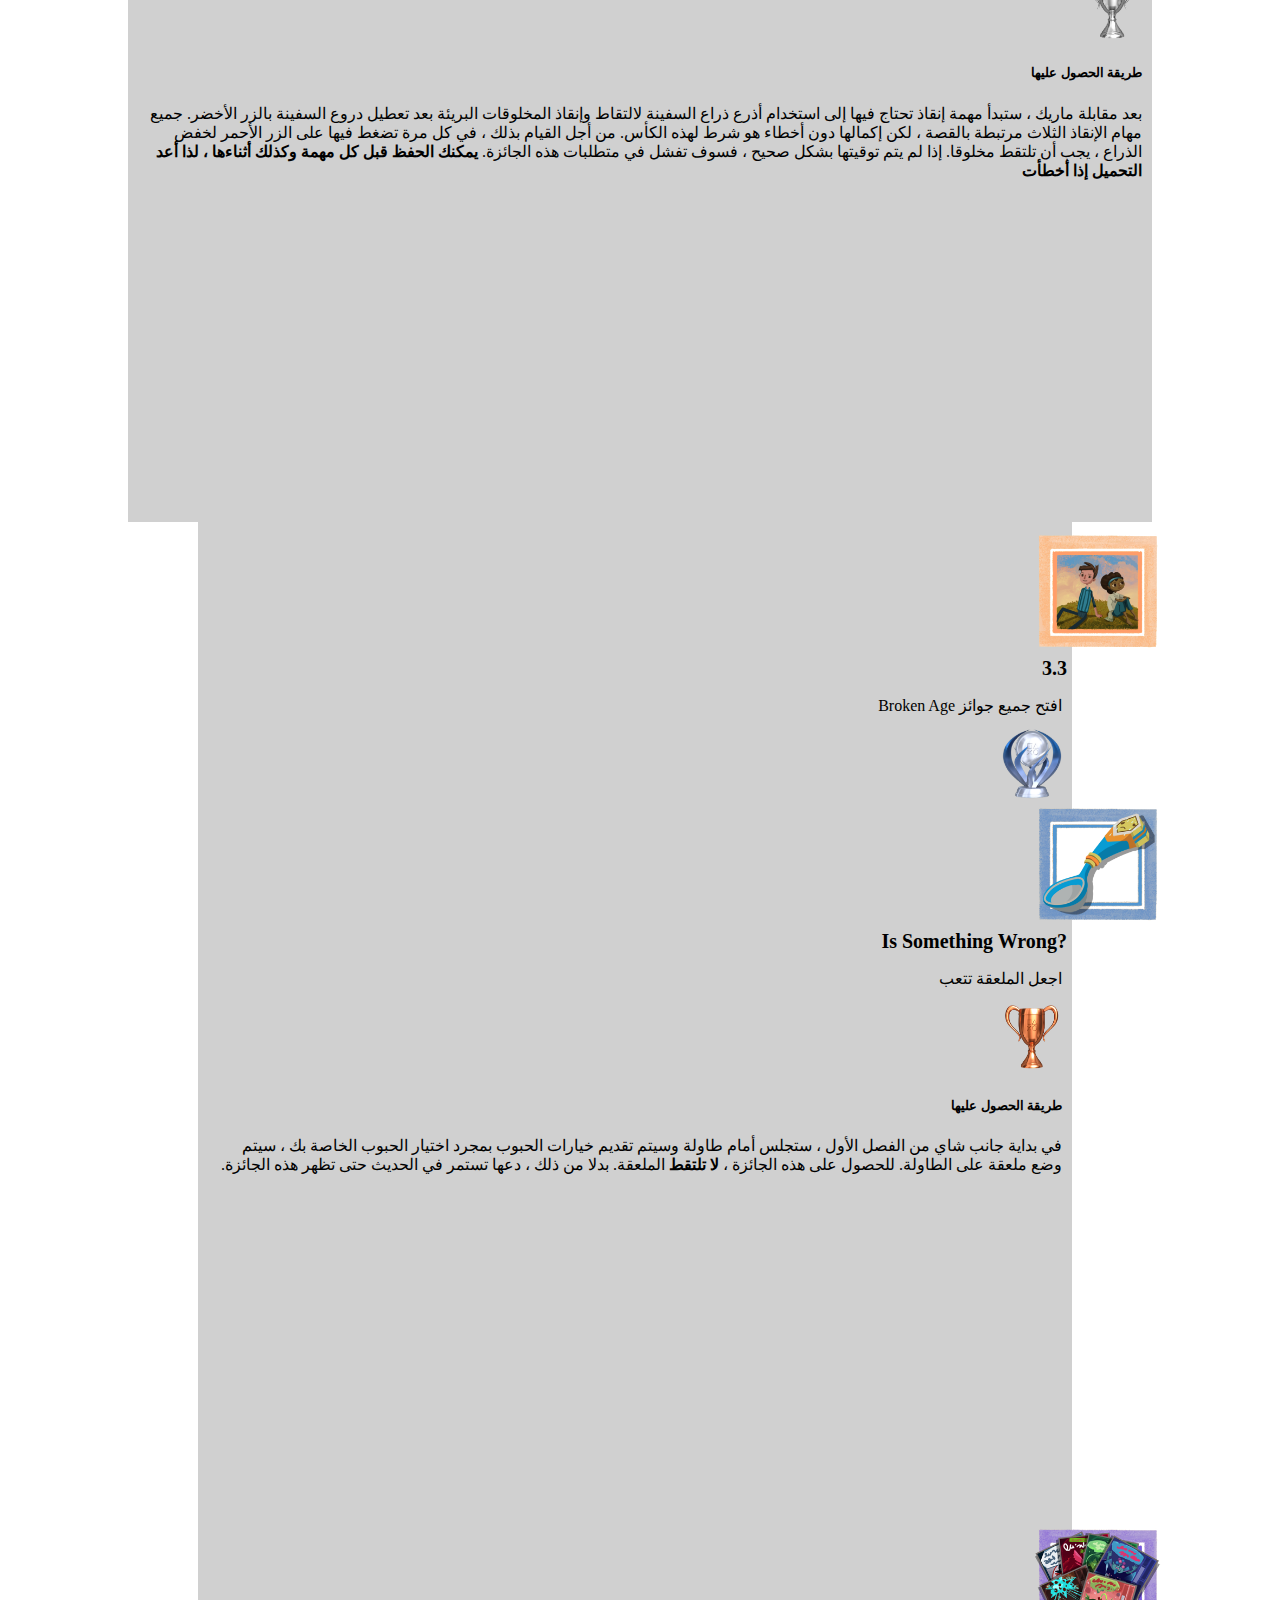
<file: BrokenAge.html>
<!DOCTYPE html>
<html lang="en">
  <head>
      
      <meta charset="UTF-8">
      <link href="https://cdn.jsdelivr.net/npm/bootstrap@5.3.2/dist/css/bootstrap.min.css" rel="stylesheet" integrity="sha384-T3c6CoIi6uLrA9TneNEoa7RxnatzjcDSCmG1MXxSR1GAsXEV/Dwwykc2MPK8M2HN" crossorigin="anonymous">

      <script src="https://cdn.jsdelivr.net/npm/bootstrap@5.3.2/dist/js/bootstrap.bundle.min.js" integrity="sha384-C6RzsynM9kWDrMNeT87bh95OGNyZPhcTNXj1NW7RuBCsyN/o0jlpcV8Qyq46cDfL" crossorigin="anonymous"></script>

      
      <link rel="icon" type="image/png" href="images/trophy.png">
      <link rel="stylesheet" href="CSS/BrokenAge.css">
      <meta name="viewport" content="width=device-width, initial-scale=1.0">
      <title>Trophy Hunter</title>
  </head>
  <body>
      <section  dir="rtl">
<!--Navigation bar section-->        
        <nav class="navbar navbar-expand-lg bg-body-secondary">
            <div class="container-fluid">
              <a class="navbar-brand" href="#">
                <img src="images/trophy.png" height="60px" alt="the logo for the website">
                Trophy Hunter</a>
              <button class="navbar-toggler" type="button" data-bs-toggle="collapse" data-bs-target="#navbarSupportedContent" aria-controls="navbarSupportedContent" aria-expanded="false" aria-label="Toggle navigation">
                <span class="navbar-toggler-icon"></span>
              </button>
              <div class="collapse navbar-collapse " id="navbarSupportedContent" >
                <ul class="navbar-nav me-auto mb-2 mb-lg-0">
                  <li class="nav-item">
                    <a class="nav-link" href="index.html">الصفحة الرئيسية</a>
                  </li>
                
                  <!-- 
                  <li class="nav-item dropdown">
                    <a class="nav-link dropdown-toggle" href="#" role="button" data-bs-toggle="dropdown" aria-expanded="false">
                      Dropdown
                    </a>
                    <ul class="dropdown-menu">
                      <li><a class="dropdown-item" href="#">Action</a></li>
                      <li><a class="dropdown-item" href="#">Another action</a></li>
                      <li><hr class="dropdown-divider"></li>
                      <li><a class="dropdown-item" href="#">Something else here</a></li>
                    </ul>
                    -->
                  </li>
                  <li class="nav-item">
                    <a class="nav-link" href="GamesTrophy.html">جوائز الالعاب</a>
                  </li>
                </ul>
                <row class="justify-content-center">
                  <form class="d-flex" role="search">
                    <input class="form-control " type="search" placeholder="اكتب هنا للبحث" aria-label="Search">
                    <button class="btn btn-outline-success me-2" type="submit" id="SearchBtn">ابحث</button>
                  </form>
                </row>
              </div>
            </div>
        </nav>

        <div class="indexBody">

          <section>
<!--The hours/rate/trophies section-->
            <h1> دليل جوائز Broken Age</h1>
            <h3>متوفرة على PS4 و PS5</h3>
    
            <div class="row mb-3 justify-content-center g-2">
              <div class="col-sm-4">
                <div class="card">
                  <div class="row g-5">
                    <div class="col-4">
                      <svg xmlns="http://www.w3.org/2000/svg" width="80" height="100" fill="currentColor" class="bi bi-hourglass-split" viewBox="0 0 16 16">
                        <path d="M2.5 15a.5.5 0 1 1 0-1h1v-1a4.5 4.5 0 0 1 2.557-4.06c.29-.139.443-.377.443-.59v-.7c0-.213-.154-.451-.443-.59A4.5 4.5 0 0 1 3.5 3V2h-1a.5.5 0 0 1 0-1h11a.5.5 0 0 1 0 1h-1v1a4.5 4.5 0 0 1-2.557 4.06c-.29.139-.443.377-.443.59v.7c0 .213.154.451.443.59A4.5 4.5 0 0 1 12.5 13v1h1a.5.5 0 0 1 0 1zm2-13v1c0 .537.12 1.045.337 1.5h6.326c.216-.455.337-.963.337-1.5V2zm3 6.35c0 .701-.478 1.236-1.011 1.492A3.5 3.5 0 0 0 4.5 13s.866-1.299 3-1.48zm1 0v3.17c2.134.181 3 1.48 3 1.48a3.5 3.5 0 0 0-1.989-3.158C8.978 9.586 8.5 9.052 8.5 8.351z"/>
                      </svg>
                    </div>
                    <div class="col-6 col-sm-8">
                      <h5 class="card-title">الساعات</h5>
                      <p class="card-text">10 ساعات</p>
                    </div>
                  </div>
                </div>
              </div>
              <div class="col-sm-4">
                <div class="card">
                  <div class="row g-5">
                    <div class="col-4">
                      <svg xmlns="http://www.w3.org/2000/svg" width="80" height="100" fill="currentColor" class="bi bi-trophy" viewBox="0 0 16 16">
                        <path d="M2.5.5A.5.5 0 0 1 3 0h10a.5.5 0 0 1 .5.5q0 .807-.034 1.536a3 3 0 1 1-1.133 5.89c-.79 1.865-1.878 2.777-2.833 3.011v2.173l1.425.356c.194.048.377.135.537.255L13.3 15.1a.5.5 0 0 1-.3.9H3a.5.5 0 0 1-.3-.9l1.838-1.379c.16-.12.343-.207.537-.255L6.5 13.11v-2.173c-.955-.234-2.043-1.146-2.833-3.012a3 3 0 1 1-1.132-5.89A33 33 0 0 1 2.5.5m.099 2.54a2 2 0 0 0 .72 3.935c-.333-1.05-.588-2.346-.72-3.935m10.083 3.935a2 2 0 0 0 .72-3.935c-.133 1.59-.388 2.885-.72 3.935M3.504 1q.01.775.056 1.469c.13 2.028.457 3.546.87 4.667C5.294 9.48 6.484 10 7 10a.5.5 0 0 1 .5.5v2.61a1 1 0 0 1-.757.97l-1.426.356a.5.5 0 0 0-.179.085L4.5 15h7l-.638-.479a.5.5 0 0 0-.18-.085l-1.425-.356a1 1 0 0 1-.757-.97V10.5A.5.5 0 0 1 9 10c.516 0 1.706-.52 2.57-2.864.413-1.12.74-2.64.87-4.667q.045-.694.056-1.469z"/>
                      </svg>
                    </div>
                    <div class="col-6 col-sm-8">
                      <h5 class="card-title">الجوائز</h5>
                      <p class="card-text">45 جائزة</p>
                    </div>
                  </div>
                </div>
              </div>
              <div class="col-sm-4">
                <div class="card">
                  <div class="row g-5">
                    <div class="col-4">
                      <svg xmlns="http://www.w3.org/2000/svg" width="80" height="100" fill="currentColor" class="bi bi-hourglass-split" viewBox="0 0 16 16">
                        <path d="M2.5 15a.5.5 0 1 1 0-1h1v-1a4.5 4.5 0 0 1 2.557-4.06c.29-.139.443-.377.443-.59v-.7c0-.213-.154-.451-.443-.59A4.5 4.5 0 0 1 3.5 3V2h-1a.5.5 0 0 1 0-1h11a.5.5 0 0 1 0 1h-1v1a4.5 4.5 0 0 1-2.557 4.06c-.29.139-.443.377-.443.59v.7c0 .213.154.451.443.59A4.5 4.5 0 0 1 12.5 13v1h1a.5.5 0 0 1 0 1zm2-13v1c0 .537.12 1.045.337 1.5h6.326c.216-.455.337-.963.337-1.5V2zm3 6.35c0 .701-.478 1.236-1.011 1.492A3.5 3.5 0 0 0 4.5 13s.866-1.299 3-1.48zm1 0v3.17c2.134.181 3 1.48 3 1.48a3.5 3.5 0 0 0-1.989-3.158C8.978 9.586 8.5 9.052 8.5 8.351z"/>
                      </svg>
                    </div>
                    <div class="col-6 col-sm-8">
                      <h5 class="card-title">التقييم</h5>
                      <p class="card-text">81  </p>
                    </div>
                  </div>
                </div>
              </div>
            </div>
              
          </section>

          <article>
<!--The game info(video and description) section-->            
            <hr id="Mainhr">
            <h3>معلومات اللعبة</h3>
              <div class="row">
                <div class="col-sm-12 col-lg-6">
                  <div class="card" style="height: 400px; border-radius: 6px;">
                    <iframe src="https://www.youtube.com/embed/RjJAMM1MyTA?si=ofDOlodNMv12xJzw" title="YouTube video player" frameborder="0" allow="accelerometer; autoplay; clipboard-write; encrypted-media; gyroscope; picture-in-picture; web-share" allowfullscreen style="height: 400px; margin-top: -24px; border-radius: 6px;"></iframe>
                  </div>
                </div>
                <div class="col">
                  <p class="d-none d-lg-block d-md-none">Broken Age هي لعبة مغامرات صديقة للعائلة ورسوم متحركة يدويا ومليئة بالألغاز مع طاقم من النجوم ، بما في ذلك Elijah Wood و Jack Black و Masasa Moyo. بتمويل من حملة تمويل جماعي حطمت الأرقام القياسية وصممه أسطورة الصناعة تيم شافر ، Broken Age هي قصة خالدة عن بلوغ سن الرشد من أشجار السبار والملاعق الناطقة.

                    فيلا تارتين وشاي فولتا مراهقان في مواقف متشابهة بشكل غريب ، لكنهما عالمان مختلفان جذريا. يمكن للاعب التبديل بحرية بين قصصه ، والمساعدة</p>
                </div>
              </div>
              <div class="row">
                <div class="col">
                  <p class="d-lg-none mt-5">Broken Age هي لعبة مغامرات صديقة للعائلة ورسوم متحركة يدويا ومليئة بالألغاز مع طاقم من النجوم ، بما في ذلك Elijah Wood و Jack Black و Masasa Moyo. بتمويل من حملة تمويل جماعي حطمت الأرقام القياسية وصممه أسطورة الصناعة تيم شافر ، Broken Age هي قصة خالدة عن بلوغ سن الرشد من أشجار السبار والملاعق الناطقة.

                    فيلا تارتين وشاي فولتا مراهقان في مواقف متشابهة بشكل غريب ، لكنهما عالمان مختلفان جذريا. يمكن للاعب التبديل بحرية بين قصصه ، والمساعدة</p>
                </div>
              </div>
          </article>

          <section>
            <hr id="Mainhr">
<!--Game trophies in details-->            
            <h3>جوائز اللعبة</h3>
<!--x small screen size-->            
            <div class="container">
              <div class="row mb-4 justify-content-center text-center " id="TrophiesRow">
                <div class="col-1">
                  <img src="images/platIcon.png" width="24" height="24" alt=" ">
                </div>
                <div class="col-1">
                  <b>1</b>
                </div>
                <div class="col-1">
                  <img src="images/goldIcon.png" width="24" height="24" alt=" ">
                </div>
                <div class="col-1">
                  <b>2</b>
                </div>
                <div class="col-1">
                  <img src="images/silverIcon.png" width="24" height="24" alt=" ">
                </div>
                <div class="col-1">
                  <b>16</b>
                </div>
                <div class="col-1">
                  <img src="images/bronzeIcon.png" width="24" height="24" alt=" ">
                </div>
                <div class="col-1">
                  <b>26</b>
                </div>
                <div class="col-1">
                  <img src="images/hiddenIcon.webp" width="24" height="24" alt=" ">
                </div>
                <div class="col-1">
                  <b>11</b>
                </div>
              </div>
<!--all screen sizes-->                 
              <div class="row mb-4 d-none d-sm-none justify-content-center text-center " style="padding-left: 9px;" id="TrophiesRow">
                <div class="col-1">
                  <img src="images/platIcon.png" width="24" height="24" alt=" ">
                </div>
                <div class="col-1">
                  <b>1</b>
                </div>
                <div class="col-1">
                  <img src="images/goldIcon.png" width="24" height="24" alt=" ">
                </div>
                <div class="col-1">
                  <b>2</b>
                </div>
                <div class="col-1">
                  <img src="images/silverIcon.png" width="24" height="24" alt=" ">
                </div>
                <div class="col-1">
                  <b>16</b>
                </div>
                <div class="col-1">
                  <img src="images/bronzeIcon.png" width="24" height="24" alt=" ">
                </div>
                <div class="col-1">
                  <b>26</b>
                </div>
                <div class="col-1">
                  <img src="images/hiddenIcon.webp" width="24" height="24" alt=" ">
                </div>
                <div class="col-1">
                  <b>11</b>
                </div>
              </div>

            </div>
<!----------------------XSmall screens content------------------------>
<!--1 trophy-->
              <div class="TrophyBG mb-4 d-sm-none">
                <div class="row mb-3 d-sm-none">
                  <div class="col">
                    <div class="card" style="margin-bottom: -15px;">
                      <div class="row">
                        <div class="col-4 text-center ">
                          <img id="FirstTrophyimg" src="images/BrokenAge/3.3.png" width="110px" height="110px" alt=" "> 
                        </div> 
                        <div class="col-5" style="margin-top: -10px;">
                          <b style="font-size: large; margin-right: 10px;">3.3</b>
                          <p style="font-size: 13px; margin-right: 10px; margin-bottom: 5px;">افتح جميع جوائز Broken Age </p>
                        </div>
                        <div class="col-3 text-center ">
                          <img src="images/platIcon.png" width="60px" height="70px" alt="" style="margin-top: -2px;">
                        </div>
                      </div>
                    </div>
                  </div>
                </div>
              </div>
<!--2 trophy-->             
             <div class="TrophyBG mb-4 d-sm-none">
              <div class="row mb-3 d-sm-none">
                <div class="col">
                  <div class="card">
                    <div class="row">
                      <div class="col-4 text-center ">
                        <img id="FirstTrophyimg" src="images/BrokenAge/IsSomethingWrong.png" width="110px" height="110px" alt=" "> 
                      </div> 
                      <div class="col-5" style="margin-top: -10px;">
                        <b style="font-size: 13px; margin-right: 10px;">?Is Something Wrong</b>
                        <p style="font-size: 13px; margin-right: 10px; margin-bottom: 5px;"> اجعل الملعقة تتعب </p>
                      </div>
                      <div class="col-3 text-center ">
                        <img src="images/bronzeIcon.png" width="60px" height="70px" alt="" style="margin-top: -2px;">
                      </div>
                    </div>
                  </div>
                </div>
                <h5 class="mt-2">طريقة الحصول عليها</h5>
                <p>في بداية جانب شاي من الفصل الأول ، ستجلس أمام طاولة وسيتم تقديم خيارات الحبوب  بمجرد اختيار الحبوب الخاصة بك ، سيتم وضع ملعقة على الطاولة. للحصول على هذه الجائزة ، <strong>لا تلتقط </strong>الملعقة. بدلا من ذلك ، دعها تستمر في الحديث حتى تظهر هذه الجائزة.</p>
                <iframe width="560" height="315" src="https://www.youtube.com/embed/vgxJ9eRm1iA?si=2JVYZFKDwqcY0Ym5" title="YouTube video player" frameborder="0" allow="accelerometer; autoplay; clipboard-write; encrypted-media; gyroscope; picture-in-picture; web-share" allowfullscreen></iframe>
              </div>
             </div>
<!--3 trophy-->
            <div class="TrophyBG mb-4 d-sm-none">
              <div class="row mb-3 d-sm-none">
                <div class="col">
                  <div class="card">
                    <div class="row">
                      <div class="col-4 text-center ">
                        <img id="FirstTrophyimg" src="images/BrokenAge/PickyEater.png" width="110px" height="110px" alt=" "> 
                      </div> 
                      <div class="col-5" style="margin-top: -10px;">
                        <b style="font-size: 13px; margin-right: 10px;">Picky Eater</b>
                        <p style="font-size: 13px; margin-right: 10px; margin-bottom: 5px;"> افحص جميع خيارات الإفطار</p>
                      </div>
                      <div class="col-3 text-center ">
                        <img src="images/bronzeIcon.png" width="60px" height="70px" alt="" style="margin-top: -2px;">
                      </div>
                    </div>
                  </div>
                </div>
                <h5 class="mt-2">طريقة الحصول عليها</h5>
                <p>في بداية جانب شاي من الفصل الأول ، ستجلس أمام طاولة وسيتم تقديم خيارات الحبوب لك. من أجل الحصول على هذه الجائزة ، عليك أن ترى جميع الخيارات المعروضة. للقيام بذلك ، ارفض أخذ كل صندوق حبوب فردي مقدم لك عن طريق تحديد خيار الحوار الصحيح (يجب أن يكون الخيار الأفضل في كل مرة) حتى يتم تقديم آخر صندوق حبوب (SPLARGH) لك.</p>
                <iframe width="560" height="315" src="https://www.youtube.com/embed/CUxewGDEIWw?si=63CyfdfsO2vCncg9" title="YouTube video player" frameborder="0" allow="accelerometer; autoplay; clipboard-write; encrypted-media; gyroscope; picture-in-picture; web-share" allowfullscreen></iframe>
              </div>
            </div>
<!--4 trophy-->
            <div class="TrophyBG mb-4 d-sm-none">
              <div class="row mb-3 d-sm-none">
                <div class="col">
                  <div class="card">
                    <div class="row">
                      <div class="col-4 text-center ">
                        <img id="FirstTrophyimg" src="images/BrokenAge/Whoops.png" width="110px" height="110px" alt=" "> 
                      </div> 
                      <div class="col-5" style="margin-top: -10px;">
                        <b style="font-size: 13px; margin-right: 10px;">!Whoops</b>
                        <p style="font-size: 13px; margin-right: 10px; margin-bottom: 5px;">تعطيل روتين شاي اليومي</p>
                      </div>
                      <div class="col-3 text-center ">
                        <img src="images/bronzeIcon.png" width="60px" height="70px" alt="" style="margin-top: -2px;">
                      </div>
                    </div>
                  </div>
                </div>
                <h5 class="mt-2">طريقة الحصول عليها</h5>
                <p>هذا مطلوب للتقدم بالقصة ولا يمكن تفويتها. ستحصل على هذه الجائزة بمجرد اتخاذ إجراء معين خلال إحدى   مهام الإنقاذ التي يتم إرسال Shay إليها في بداية اللعبة.
                  اقرأ أدناه لمعرفة الخطوات المتعلقة بهذا القسم فقط من اللعبة.
                  <ol class="me-3">
                    <li>حدد المهمة لإنقاذ القطار الهارب</li>
                    <li>انقر على الجبل لتمديد جسر اللسان</li>
                    <li>بمجرد أن يترك Yarn Pal ذو الأذرع الطويلة السكة ، اضغط على الجبل مرة أخرى للحصول على سلسلة من المشاهد الجديدة وهذا الجائزة</li>
                  </ol>
                  </p>
                  <iframe width="560" height="315" src="https://www.youtube.com/embed/QKPYzwwBix8?si=ZzzLE_lsvhXneVjp" title="YouTube video player" frameborder="0" allow="accelerometer; autoplay; clipboard-write; encrypted-media; gyroscope; picture-in-picture; web-share" allowfullscreen></iframe>
              </div>
            </div>
<!--5 trophy-->
            <div class="TrophyBG mb-4 d-sm-none">
              <div class="row mb-3 d-sm-none">
                <div class="col">
                  <div class="card">
                    <div class="row">
                      <div class="col-4 text-center ">
                        <img id="FirstTrophyimg" src="images/BrokenAge/FlawlessExecution.png" width="110px" height="110px" alt=" "> 
                      </div> 
                      <div class="col-5" style="margin-top: -10px;">
                        <b style="font-size: 13px; margin-right: 10px;">Flawless Execution</b>
                        <p style="font-size: 13px; margin-right: 10px; margin-bottom: 5px;">أكمل جميع مهام الإنقاذ بدون أخطاء</p>
                      </div>
                      <div class="col-3 text-center ">
                        <img src="images/silverIcon.png" width="60px" height="70px" alt="" style="margin-top: -2px;">
                      </div>
                    </div>
                  </div>
                </div>
                <h5 class="mt-2">طريقة الحصول عليها</h5>
                <p>بعد مقابلة ماريك ، ستبدأ مهمة إنقاذ تحتاج فيها إلى استخدام أذرع ذراع السفينة لالتقاط وإنقاذ المخلوقات البريئة بعد تعطيل دروع السفينة بالزر الأخضر. جميع مهام الإنقاذ الثلاث مرتبطة بالقصة ، لكن إكمالها دون أخطاء هو شرط لهذه الكأس. من أجل القيام بذلك ، في كل مرة تضغط فيها على الزر الأحمر لخفض الذراع ، يجب أن تلتقط مخلوقا. إذا لم يتم توقيتها بشكل صحيح ، فسوف تفشل في متطلبات هذه الجائزة.
                <strong>يمكنك الحفظ قبل كل مهمة وكذلك أثناءها ، لذا أعد التحميل إذا أخطأت</strong>
                </p>
                <iframe width="560" height="315" src="https://www.youtube.com/embed/LqPdZB7KNwo?si=h4CZE_sqYGtsH7z3" title="YouTube video player" frameborder="0" allow="accelerometer; autoplay; clipboard-write; encrypted-media; gyroscope; picture-in-picture; web-share" allowfullscreen></iframe>
              </div> 
            </div>            
<!----------------------Small screens content------------------------>
<!--1 trophy-->
            <div class="TrophyBG mb-4 d-none d-sm-block d-md-none">
              <div class="row mb-3 d-none d-sm-block d-md-none">
                <div class="col">
                  <div class="card" style="margin-bottom: -15px;">
                    <div class="row">
                      <div class="col-4 text-center ">
                        <img id="FirstTrophyimg" src="images/BrokenAge/3.3.png" width="130px" height="130px" alt=" "> 
                      </div> 
                      <div class="col-4" style=>
                        <b>3.3</b>
                        <p>افتح جميع جوائز Broken Age </p>
                      </div>
                      <div class="col-4 text-center ">
                        <img src="images/platIcon.png" width="60px" height="70px" alt="" style="margin-top: -2px;">
                      </div>
                    </div>
                  </div>
                </div>
              </div>
            </div>
<!--2 trophy-->
            <div class="TrophyBG mb-4 d-none d-sm-block d-md-none">
              <div class="row mb-3 d-none d-sm-block d-md-none">
                <div class="col">
                  <div class="card">
                    <div class="row">
                      <div class="col-4 text-center ">
                        <img id="FirstTrophyimg" src="images/BrokenAge/IsSomethingWrong.png" width="130px" height="130px" alt=" "> 
                      </div> 
                      <div class="col-4" style=>
                        <b>?Is Something Wrong</b>
                        <p>اجعل الملعقة تتعب </p>
                      </div>
                      <div class="col-4 text-center ">
                        <img src="images/bronzeIcon.png" width="60px" height="70px" alt="" style="margin-top: -2px;">
                      </div>
                    </div>
                  </div>
                </div>
                <h5 class="mt-2">طريقة الحصول عليها</h5>
                <p>في بداية جانب شاي من الفصل الأول ، ستجلس أمام طاولة وسيتم تقديم خيارات الحبوب  بمجرد اختيار الحبوب الخاصة بك ، سيتم وضع ملعقة على الطاولة. للحصول على هذه الجائزة ، <strong>لا تلتقط </strong>الملعقة. بدلا من ذلك ، دعها تستمر في الحديث حتى تظهر هذه الجائزة.</p>
                <iframe width="560" height="315" src="https://www.youtube.com/embed/vgxJ9eRm1iA?si=2JVYZFKDwqcY0Ym5" title="YouTube video player" frameborder="0" allow="accelerometer; autoplay; clipboard-write; encrypted-media; gyroscope; picture-in-picture; web-share" allowfullscreen></iframe>
              </div>
            </div>
<!--3 trophy-->
            <div class="TrophyBG mb-4 d-none d-sm-block d-md-none">
              <div class="row mb-3 d-none d-sm-block d-md-none">
                <div class="col">
                  <div class="card">
                    <div class="row">
                      <div class="col-4 text-center ">
                        <img id="FirstTrophyimg" src="images/BrokenAge/PickyEater.png" width="130px" height="130px" alt=" "> 
                      </div> 
                      <div class="col-4" style=>
                        <b>Picky Eater</b>
                        <p>افحص جميع خيارات الإفطار</p>
                      </div>
                      <div class="col-4 text-center ">
                        <img src="images/bronzeIcon.png" width="60px" height="70px" alt="" style="margin-top: -2px;">
                      </div>
                    </div>
                  </div>
                </div>
                <h5 class="mt-2">طريقة الحصول عليها</h5>
                <p>في بداية جانب شاي من الفصل الأول ، ستجلس أمام طاولة وسيتم تقديم خيارات الحبوب لك. من أجل الحصول على هذه الجائزة ، عليك أن ترى جميع الخيارات المعروضة. للقيام بذلك ، ارفض أخذ كل صندوق حبوب فردي مقدم لك عن طريق تحديد خيار الحوار الصحيح (يجب أن يكون الخيار الأفضل في كل مرة) حتى يتم تقديم آخر صندوق حبوب (SPLARGH) لك.</p>
                <iframe width="560" height="315" src="https://www.youtube.com/embed/CUxewGDEIWw?si=63CyfdfsO2vCncg9" title="YouTube video player" frameborder="0" allow="accelerometer; autoplay; clipboard-write; encrypted-media; gyroscope; picture-in-picture; web-share" allowfullscreen></iframe>
              </div>
            </div>
<!--4 trophy-->
            <div class="TrophyBG mb-4 d-none d-sm-block d-md-none">
              <div class="row mb-3 d-none d-sm-block d-md-none">
                <div class="col">
                  <div class="card">
                    <div class="row">
                      <div class="col-4 text-center ">
                        <img id="FirstTrophyimg" src="images/BrokenAge/Whoops.png" width="130px" height="130px" alt=" "> 
                      </div> 
                      <div class="col-4" style=>
                        <b>!Whoops</b>
                        <p>تعطيل روتين شاي اليومي</p>
                      </div>
                      <div class="col-4 text-center ">
                        <img src="images/bronzeIcon.png" width="60px" height="70px" alt="" style="margin-top: -2px;">
                      </div>
                    </div>
                  </div>
                </div>
                <h5 class="mt-2">طريقة الحصول عليها</h5>
                <p>هذا مطلوب للتقدم بالقصة ولا يمكن تفويتها. ستحصل على هذه الجائزة بمجرد اتخاذ إجراء معين خلال إحدى   مهام الإنقاذ التي يتم إرسال Shay إليها في بداية اللعبة.
                  اقرأ أدناه لمعرفة الخطوات المتعلقة بهذا القسم فقط من اللعبة.
                  <ol  class="me-3">
                    <li>حدد المهمة لإنقاذ القطار الهارب</li>
                    <li>انقر على الجبل لتمديد جسر اللسان</li>
                    <li>بمجرد أن يترك Yarn Pal ذو الأذرع الطويلة السكة ، اضغط على الجبل مرة أخرى للحصول على سلسلة من المشاهد الجديدة وهذا الجائزة</li>
                  </ol>
                  </p>
                  <iframe width="560" height="315" src="https://www.youtube.com/embed/QKPYzwwBix8?si=ZzzLE_lsvhXneVjp" title="YouTube video player" frameborder="0" allow="accelerometer; autoplay; clipboard-write; encrypted-media; gyroscope; picture-in-picture; web-share" allowfullscreen></iframe>
              </div>
            </div>
<!--5 trophy-->
            <div class="TrophyBG mb-4 d-none d-sm-block d-md-none">
              <div class="row mb-3 d-none d-sm-block d-md-none">
                <div class="col">
                  <div class="card">
                    <div class="row">
                      <div class="col-4 text-center ">
                        <img id="FirstTrophyimg" src="images/BrokenAge/FlawlessExecution.png" width="130px" height="130px" alt=" "> 
                      </div> 
                      <div class="col-4" style=>
                        <b style="font-size: 18px;">Flawless Execution</b>
                        <p>أكمل جميع مهام الإنقاذ بدون أخطاء</p>
                      </div>
                      <div class="col-4 text-center ">
                        <img src="images/silverIcon.png" width="60px" height="70px" alt="" style="margin-top: -2px;">
                      </div>
                    </div>
                  </div>
                </div>
                <h5 class="mt-2">طريقة الحصول عليها</h5>
                <p>بعد مقابلة ماريك ، ستبدأ مهمة إنقاذ تحتاج فيها إلى استخدام أذرع ذراع السفينة لالتقاط وإنقاذ المخلوقات البريئة بعد تعطيل دروع السفينة بالزر الأخضر. جميع مهام الإنقاذ الثلاث مرتبطة بالقصة ، لكن إكمالها دون أخطاء هو شرط لهذه الكأس. من أجل القيام بذلك ، في كل مرة تضغط فيها على الزر الأحمر لخفض الذراع ، يجب أن تلتقط مخلوقا. إذا لم يتم توقيتها بشكل صحيح ، فسوف تفشل في متطلبات هذه الجائزة.
                <strong>يمكنك الحفظ قبل كل مهمة وكذلك أثناءها ، لذا أعد التحميل إذا أخطأت</strong>
                </p>
                <iframe width="560" height="315" src="https://www.youtube.com/embed/LqPdZB7KNwo?si=h4CZE_sqYGtsH7z3" title="YouTube video player" frameborder="0" allow="accelerometer; autoplay; clipboard-write; encrypted-media; gyroscope; picture-in-picture; web-share" allowfullscreen></iframe>
              </div>
            </div>             
<!----------------------Mid screens content------------------------>
              <div class="container" style="margin-right: auto; margin-left: auto;">
<!--1 trophy-->
                <div class="TrophyBG mb-4 d-none d-md-block d-lg-none position: fixed;">
                  <div class="row mb-3 d-none d-md-block d-lg-none position: fixed;">
                    <div class="col">
                      <div class="card" style="margin-bottom: -15px;">
                        <div class="row">
                          <div class="col-4 text-center ">
                            <img id="FirstTrophyimg" src="images/BrokenAge/3.3.png" width="130px" height="130px" alt=" " style="margin-right: -50px;"> 
                          </div> 
                          <div class="col-4">
                            <b>3.3</b>
                            <p>افتح جميع جوائز Broken Age </p>
                          </div>
                          <div class="col-4 text-center  align-self-start">
                            <img src="images/platIcon.png" width="60px" height="70px" alt="" style="margin-top: -2px; margin-left: -90px;">
                          </div>
                        </div>
                      </div>
                    </div>
                  </div>
                </div>
<!--2 trophy-->
              <div class="TrophyBG mb-4 d-none d-md-block d-lg-none position: fixed;">
                <div class="row mb-3 d-none d-md-block d-lg-none position: fixed;">
                  <div class="col">
                    <div class="card">
                      <div class="row">
                        <div class="col-4 text-center ">
                          <img id="FirstTrophyimg" src="images/BrokenAge/IsSomethingWrong.png" width="130px" height="130px" alt=" " style="margin-right: -50px;"> 
                        </div> 
                        <div class="col-4">
                          <b>?Is Something Wrong</b>
                          <p>اجعل الملعقة تتعب </p>
                        </div>
                        <div class="col-4 text-center  align-self-start">
                          <img src="images/bronzeIcon.png" width="60px" height="70px" alt="" style="margin-top: -2px; margin-left: -90px;">
                        </div>
                      </div>
                    </div>
                  </div>
                  <h5 class="mt-2">طريقة الحصول عليها</h5>
                  <p>في بداية جانب شاي من الفصل الأول ، ستجلس أمام طاولة وسيتم تقديم خيارات الحبوب  بمجرد اختيار الحبوب الخاصة بك ، سيتم وضع ملعقة على الطاولة. للحصول على هذه الجائزة ، <strong>لا تلتقط </strong>الملعقة. بدلا من ذلك ، دعها تستمر في الحديث حتى تظهر هذه الجائزة.</p>
                  <iframe width="560" height="315" src="https://www.youtube.com/embed/vgxJ9eRm1iA?si=2JVYZFKDwqcY0Ym5" title="YouTube video player" frameborder="0" allow="accelerometer; autoplay; clipboard-write; encrypted-media; gyroscope; picture-in-picture; web-share" allowfullscreen></iframe>
                </div>
              </div>
<!--3 trophy-->
              <div class="TrophyBG mb-4 d-none d-md-block d-lg-none position: fixed;">
                <div class="row mb-3 d-none d-md-block d-lg-none position: fixed;">
                  <div class="col">
                    <div class="card">
                      <div class="row">
                        <div class="col-4 text-center ">
                          <img id="FirstTrophyimg" src="images/BrokenAge/PickyEater.png" width="130px" height="130px" alt=" " style="margin-right: -50px;"> 
                        </div> 
                        <div class="col-4">
                          <b>Picky Eater</b>
                          <p>افحص جميع خيارات الإفطار</p>
                        </div>
                        <div class="col-4 text-center  align-self-start">
                          <img src="images/bronzeIcon.png" width="60px" height="70px" alt="" style="margin-top: -2px; margin-left: -90px;">
                        </div>
                      </div>
                    </div>
                  </div>
                  <h5 class="mt-2">طريقة الحصول عليها</h5>
                  <p>في بداية جانب شاي من الفصل الأول ، ستجلس أمام طاولة وسيتم تقديم خيارات الحبوب لك. من أجل الحصول على هذه الجائزة ، عليك أن ترى جميع الخيارات المعروضة. للقيام بذلك ، ارفض أخذ كل صندوق حبوب فردي مقدم لك عن طريق تحديد خيار الحوار الصحيح (يجب أن يكون الخيار الأفضل في كل مرة) حتى يتم تقديم آخر صندوق حبوب (SPLARGH) لك.</p>
                  <iframe width="560" height="315" src="https://www.youtube.com/embed/CUxewGDEIWw?si=63CyfdfsO2vCncg9" title="YouTube video player" frameborder="0" allow="accelerometer; autoplay; clipboard-write; encrypted-media; gyroscope; picture-in-picture; web-share" allowfullscreen></iframe>
                </div>
              </div>
<!--4 trophy-->
              <div class="TrophyBG mb-4 d-none d-md-block d-lg-none position: fixed;">
                <div class="row mb-3 d-none d-md-block d-lg-none position: fixed;">
                  <div class="col">
                    <div class="card">
                      <div class="row">
                        <div class="col-4 text-center ">
                          <img id="FirstTrophyimg" src="images/BrokenAge/Whoops.png" width="130px" height="130px" alt=" " style="margin-right: -50px;"> 
                        </div> 
                        <div class="col-4">
                          <b>!Whoops</b>
                          <p>تعطيل روتين شاي اليومي</p>
                        </div>
                        <div class="col-4 text-center  align-self-start">
                          <img src="images/bronzeIcon.png" width="60px" height="70px" alt="" style="margin-top: -2px; margin-left: -90px;">
                        </div>
                      </div>
                    </div>
                  </div>
                  <h5 class="mt-2">طريقة الحصول عليها</h5>
                  <p>هذا مطلوب للتقدم بالقصة ولا يمكن تفويتها. ستحصل على هذه الجائزة بمجرد اتخاذ إجراء معين خلال إحدى   مهام الإنقاذ التي يتم إرسال Shay إليها في بداية اللعبة.
                    اقرأ أدناه لمعرفة الخطوات المتعلقة بهذا القسم فقط من اللعبة.
                    <ol  class="me-3">
                      <li>حدد المهمة لإنقاذ القطار الهارب</li>
                      <li>انقر على الجبل لتمديد جسر اللسان</li>
                      <li>بمجرد أن يترك Yarn Pal ذو الأذرع الطويلة السكة ، اضغط على الجبل مرة أخرى للحصول على سلسلة من المشاهد الجديدة وهذا الجائزة</li>
                    </ol>
                    </p>
                    <iframe width="560" height="315" src="https://www.youtube.com/embed/QKPYzwwBix8?si=ZzzLE_lsvhXneVjp" title="YouTube video player" frameborder="0" allow="accelerometer; autoplay; clipboard-write; encrypted-media; gyroscope; picture-in-picture; web-share" allowfullscreen></iframe>
                </div>
              </div> 
<!--5 trophy-->
              <div class="TrophyBG mb-4 d-none d-md-block d-lg-none position: fixed;">
                <div class="row mb-3 d-none d-md-block d-lg-none position: fixed;">
                  <div class="col">
                    <div class="card">
                      <div class="row">
                        <div class="col-4 text-center ">
                          <img id="FirstTrophyimg" src="images/BrokenAge/FlawlessExecution.png" width="130px" height="130px" alt=" " style="margin-right: -50px;"> 
                        </div> 
                        <div class="col-4">
                          <b>Flawless Execution</b>
                          <p>أكمل جميع مهام الإنقاذ بدون أخطاء</p>
                        </div>
                        <div class="col-4 text-center  align-self-start">
                          <img src="images/silverIcon.png" width="60px" height="70px" alt="" style="margin-top: -2px; margin-left: -90px;">
                        </div>
                      </div>
                    </div>
                  </div>
                  <h5 class="mt-2">طريقة الحصول عليها</h5>
                  <p>بعد مقابلة ماريك ، ستبدأ مهمة إنقاذ تحتاج فيها إلى استخدام أذرع ذراع السفينة لالتقاط وإنقاذ المخلوقات البريئة بعد تعطيل دروع السفينة بالزر الأخضر. جميع مهام الإنقاذ الثلاث مرتبطة بالقصة ، لكن إكمالها دون أخطاء هو شرط لهذه الكأس. من أجل القيام بذلك ، في كل مرة تضغط فيها على الزر الأحمر لخفض الذراع ، يجب أن تلتقط مخلوقا. إذا لم يتم توقيتها بشكل صحيح ، فسوف تفشل في متطلبات هذه الجائزة.
                  <strong>يمكنك الحفظ قبل كل مهمة وكذلك أثناءها ، لذا أعد التحميل إذا أخطأت</strong>
                  </p>
                  <iframe width="560" height="315" src="https://www.youtube.com/embed/LqPdZB7KNwo?si=h4CZE_sqYGtsH7z3" title="YouTube video player" frameborder="0" allow="accelerometer; autoplay; clipboard-write; encrypted-media; gyroscope; picture-in-picture; web-share" allowfullscreen></iframe>
                </div>
              </div>            
            </div>
<!----------------------Large screens content------------------------>
              <div class="container" style="padding-left: 100px; padding-right: 100px;" >
<!--1 trophy-->
                <div class="TrophyBG mb-4 d-none d-lg-block d-xl-none">
                  <div class="row mb-3 d-none d-lg-block d-xl-none">
                    <div class="col">
                      <div class="card" style="margin-bottom: -15px;">
                        <div class="row">
                          <div class="col-4 text-center ">
                            <img id="FirstTrophyimg" src="images/BrokenAge/3.3.png" width="130px" height="130px" alt=" " style="margin-right: -90px;"> 
                          </div> 
                          <div class="col-4">
                            <b>3.3</b>
                            <p>افتح جميع جوائز Broken Age </p>
                          </div>
                          <div class="col-4 text-center  align-self-start">
                            <img src="images/platIcon.png" width="60px" height="70px" alt="" style="margin-top: -2px; margin-left: -110px;">
                          </div>
                        </div>
                      </div>
                    </div>
                  </div>
                </div>
<!--2 trophy-->
                <div class="TrophyBG mb-4 d-none d-lg-block d-xl-none">
                  <div class="row mb-3 d-none d-lg-block d-xl-none">
                    <div class="col">
                      <div class="card">
                        <div class="row">
                          <div class="col-4 text-center ">
                            <img id="FirstTrophyimg" src="images/BrokenAge/IsSomethingWrong.png" width="130px" height="130px" alt=" " style="margin-right: -90px;"> 
                          </div> 
                          <div class="col-4">
                            <b>?Is Something Wrong</b>
                            <p>اجعل الملعقة تتعب </p>
                          </div>
                          <div class="col-4 text-center  align-self-start">
                            <img src="images/bronzeIcon.png" width="60px" height="70px" alt="" style="margin-top: -2px; margin-left: -110px;">
                          </div>
                        </div>
                      </div>
                    </div>
                    <h5 class="mt-2">طريقة الحصول عليها</h5>
                    <p>في بداية جانب شاي من الفصل الأول ، ستجلس أمام طاولة وسيتم تقديم خيارات الحبوب  بمجرد اختيار الحبوب الخاصة بك ، سيتم وضع ملعقة على الطاولة. للحصول على هذه الجائزة ، <strong>لا تلتقط </strong>الملعقة. بدلا من ذلك ، دعها تستمر في الحديث حتى تظهر هذه الجائزة.</p>
                    <iframe width="560" height="315" src="https://www.youtube.com/embed/vgxJ9eRm1iA?si=2JVYZFKDwqcY0Ym5" title="YouTube video player" frameborder="0" allow="accelerometer; autoplay; clipboard-write; encrypted-media; gyroscope; picture-in-picture; web-share" allowfullscreen></iframe>
                  </div>
                </div>
  <!--3 trophy-->
                <div class="TrophyBG mb-4 d-none d-lg-block d-xl-none">
                  <div class="row mb-3 d-none d-lg-block d-xl-none">
                    <div class="col">
                      <div class="card">
                        <div class="row">
                          <div class="col-4 text-center ">
                            <img id="FirstTrophyimg" src="images/BrokenAge/PickyEater.png" width="130px" height="130px" alt=" " style="margin-right: -90px;"> 
                          </div> 
                          <div class="col-4">
                            <b>Picky Eater</b>
                            <p>افحص جميع خيارات الإفطار</p>
                          </div>
                          <div class="col-4 text-center  align-self-start">
                            <img src="images/bronzeIcon.png" width="60px" height="70px" alt="" style="margin-top: -2px; margin-left: -110px;">
                          </div>
                        </div>
                      </div>
                    </div>
                    <h5 class="mt-2">طريقة الحصول عليها</h5>
                    <p>في بداية جانب شاي من الفصل الأول ، ستجلس أمام طاولة وسيتم تقديم خيارات الحبوب لك. من أجل الحصول على هذه الجائزة ، عليك أن ترى جميع الخيارات المعروضة. للقيام بذلك ، ارفض أخذ كل صندوق حبوب فردي مقدم لك عن طريق تحديد خيار الحوار الصحيح (يجب أن يكون الخيار الأفضل في كل مرة) حتى يتم تقديم آخر صندوق حبوب (SPLARGH) لك.</p>
                  <iframe width="560" height="315" src="https://www.youtube.com/embed/CUxewGDEIWw?si=63CyfdfsO2vCncg9" title="YouTube video player" frameborder="0" allow="accelerometer; autoplay; clipboard-write; encrypted-media; gyroscope; picture-in-picture; web-share" allowfullscreen></iframe>
                  </div>
                </div>
  <!--4 trophy-->
                <div class="TrophyBG mb-4 d-none d-lg-block d-xl-none">
                  <div class="row mb-3 d-none d-lg-block d-xl-none">
                    <div class="col">
                      <div class="card">
                        <div class="row">
                          <div class="col-4 text-center ">
                            <img id="FirstTrophyimg" src="images/BrokenAge/Whoops.png" width="130px" height="130px" alt=" " style="margin-right: -90px;"> 
                          </div> 
                          <div class="col-4">
                            <b>!Whoops</b>
                            <p>تعطيل روتين شاي اليومي</p>
                          </div>
                          <div class="col-4 text-center  align-self-start">
                            <img src="images/bronzeIcon.png" width="60px" height="70px" alt="" style="margin-top: -2px; margin-left: -110px;">
                          </div>
                        </div>
                      </div>
                    </div>
                    <h5 class="mt-2">طريقة الحصول عليها</h5>
                    <p>هذا مطلوب للتقدم بالقصة ولا يمكن تفويتها. ستحصل على هذه الجائزة بمجرد اتخاذ إجراء معين خلال إحدى   مهام الإنقاذ التي يتم إرسال Shay إليها في بداية اللعبة.
                      اقرأ أدناه لمعرفة الخطوات المتعلقة بهذا القسم فقط من اللعبة.
                      <ol  class="me-3">
                        <li>حدد المهمة لإنقاذ القطار الهارب</li>
                        <li>انقر على الجبل لتمديد جسر اللسان</li>
                        <li>بمجرد أن يترك Yarn Pal ذو الأذرع الطويلة السكة ، اضغط على الجبل مرة أخرى للحصول على سلسلة من المشاهد الجديدة وهذا الجائزة</li>
                      </ol>
                      </p>
                    <iframe width="560" height="315" src="https://www.youtube.com/embed/QKPYzwwBix8?si=ZzzLE_lsvhXneVjp" title="YouTube video player" frameborder="0" allow="accelerometer; autoplay; clipboard-write; encrypted-media; gyroscope; picture-in-picture; web-share" allowfullscreen></iframe>
                  </div>
                </div>
  <!--5 trophy-->
                <div class="TrophyBG mb-4 d-none d-lg-block d-xl-none">
                  <div class="row mb-3 d-none d-lg-block d-xl-none">
                    <div class="col">
                      <div class="card">
                        <div class="row">
                          <div class="col-4 text-center ">
                            <img id="FirstTrophyimg" src="images/BrokenAge/FlawlessExecution.png" width="130px" height="130px" alt=" " style="margin-right: -90px;"> 
                          </div> 
                          <div class="col-4">
                            <b>Flawless Execution</b>
                            <p>أكمل جميع مهام الإنقاذ بدون أخطاء</p>
                          </div>
                          <div class="col-4 text-center  align-self-start">
                            <img src="images/silverIcon.png" width="60px" height="70px" alt="" style="margin-top: -2px; margin-left: -110px;">
                          </div>
                        </div>
                      </div>
                    </div>
                    <h5 class="mt-2">طريقة الحصول عليها</h5>
                    <p>بعد مقابلة ماريك ، ستبدأ مهمة إنقاذ تحتاج فيها إلى استخدام أذرع ذراع السفينة لالتقاط وإنقاذ المخلوقات البريئة بعد تعطيل دروع السفينة بالزر الأخضر. جميع مهام الإنقاذ الثلاث مرتبطة بالقصة ، لكن إكمالها دون أخطاء هو شرط لهذه الكأس. من أجل القيام بذلك ، في كل مرة تضغط فيها على الزر الأحمر لخفض الذراع ، يجب أن تلتقط مخلوقا. إذا لم يتم توقيتها بشكل صحيح ، فسوف تفشل في متطلبات هذه الجائزة.
                    <strong>يمكنك الحفظ قبل كل مهمة وكذلك أثناءها ، لذا أعد التحميل إذا أخطأت</strong>
                    </p>
                    <iframe width="560" height="315" src="https://www.youtube.com/embed/LqPdZB7KNwo?si=h4CZE_sqYGtsH7z3" title="YouTube video player" frameborder="0" allow="accelerometer; autoplay; clipboard-write; encrypted-media; gyroscope; picture-in-picture; web-share" allowfullscreen></iframe>
                  </div>
                </div>
              </div>
<!----------------------XLarge screens content------------------------>
              <div class="container" style="padding-left: 170px; padding-right: 180px;" >
<!--1 trophy-->
                <div class="TrophyBG mb-4 d-none d-xl-block d-xxl-none">
                  <div class="row mb-3 d-none d-xl-block d-xxl-none">
                    <div class="col">
                      <div class="card" style="margin-bottom: -15px;">
                        <div class="row">
                          <div class="col-4 text-center ">
                            <img id="FirstTrophyimg" src="images/BrokenAge/3.3.png" width="130px" height="130px" alt=" " style="margin-right: -100px;"> 
                          </div> 
                          <div class="col-4">
                            <b>3.3</b>
                            <p>افتح جميع جوائز Broken Age </p>
                          </div>
                          <div class="col-4 text-center  align-self-start">
                            <img src="images/platIcon.png" width="60px" height="70px" alt="" style="margin-top: -2px; margin-left: -120px;">
                          </div>
                        </div>
                      </div>
                    </div>
                  </div>
                </div>
  <!--2 trophy-->
                <div class="TrophyBG mb-4 d-none d-xl-block d-xxl-none">
                  <div class="row mb-3 d-none d-xl-block d-xxl-none">
                    <div class="col">
                      <div class="card">
                        <div class="row">
                          <div class="col-4 text-center ">
                            <img id="FirstTrophyimg" src="images/BrokenAge/IsSomethingWrong.png" width="130px" height="130px" alt=" " style="margin-right: -100px;"> 
                          </div> 
                          <div class="col-4">
                            <b>?Is Something Wrong</b>
                            <p>اجعل الملعقة تتعب </p>
                          </div>
                          <div class="col-4 text-center  align-self-start">
                            <img src="images/bronzeIcon.png" width="60px" height="70px" alt="" style="margin-top: -2px; margin-left: -120px;">
                          </div>
                        </div>
                      </div>
                    </div>
                    <h5 class="mt-2">طريقة الحصول عليها</h5>
                    <p>في بداية جانب شاي من الفصل الأول ، ستجلس أمام طاولة وسيتم تقديم خيارات الحبوب  بمجرد اختيار الحبوب الخاصة بك ، سيتم وضع ملعقة على الطاولة. للحصول على هذه الجائزة ، <strong>لا تلتقط </strong>الملعقة. بدلا من ذلك ، دعها تستمر في الحديث حتى تظهر هذه الجائزة.</p>
                    <iframe width="560" height="315" src="https://www.youtube.com/embed/vgxJ9eRm1iA?si=2JVYZFKDwqcY0Ym5" title="YouTube video player" frameborder="0" allow="accelerometer; autoplay; clipboard-write; encrypted-media; gyroscope; picture-in-picture; web-share" allowfullscreen></iframe>
                  </div>
                </div>
  <!--3 trophy-->
                <div class="TrophyBG mb-4 d-none d-xl-block d-xxl-none">
                  <div class="row mb-3 d-none d-xl-block d-xxl-none">
                    <div class="col">
                      <div class="card">
                        <div class="row">
                          <div class="col-4 text-center ">
                            <img id="FirstTrophyimg" src="images/BrokenAge/PickyEater.png" width="130px" height="130px" alt=" " style="margin-right: -100px;"> 
                          </div> 
                          <div class="col-4">
                            <b>Picky Eater</b>
                          <p>افحص جميع خيارات الإفطار</p>
                          </div>
                          <div class="col-4 text-center  align-self-start">
                            <img src="images/bronzeIcon.png" width="60px" height="70px" alt="" style="margin-top: -2px; margin-left: -120px;">
                          </div>
                        </div>
                      </div>
                    </div>
                    <h5 class="mt-2">طريقة الحصول عليها</h5>
                  <p>في بداية جانب شاي من الفصل الأول ، ستجلس أمام طاولة وسيتم تقديم خيارات الحبوب لك. من أجل الحصول على هذه الجائزة ، عليك أن ترى جميع الخيارات المعروضة. للقيام بذلك ، ارفض أخذ كل صندوق حبوب فردي مقدم لك عن طريق تحديد خيار الحوار الصحيح (يجب أن يكون الخيار الأفضل في كل مرة) حتى يتم تقديم آخر صندوق حبوب (SPLARGH) لك.</p>
                  <iframe width="560" height="315" src="https://www.youtube.com/embed/CUxewGDEIWw?si=63CyfdfsO2vCncg9" title="YouTube video player" frameborder="0" allow="accelerometer; autoplay; clipboard-write; encrypted-media; gyroscope; picture-in-picture; web-share" allowfullscreen></iframe>
                  </div>
                </div>
  <!--4 trophy-->
                <div class="TrophyBG mb-4 d-none d-xl-block d-xxl-none">
                  <div class="row mb-3 d-none d-xl-block d-xxl-none">
                    <div class="col">
                      <div class="card">
                        <div class="row">
                          <div class="col-4 text-center ">
                            <img id="FirstTrophyimg" src="images/BrokenAge/Whoops.png" width="130px" height="130px" alt=" " style="margin-right: -100px;"> 
                          </div> 
                          <div class="col-4">
                            <b>!Whoops</b>
                            <p>تعطيل روتين شاي اليومي</p>
                          </div>
                          <div class="col-4 text-center  align-self-start">
                            <img src="images/bronzeIcon.png" width="60px" height="70px" alt="" style="margin-top: -2px; margin-left: -120px;">
                          </div>
                        </div>
                      </div>
                    </div>
                    <h5 class="mt-2">طريقة الحصول عليها</h5>
                    <p>هذا مطلوب للتقدم بالقصة ولا يمكن تفويتها. ستحصل على هذه الجائزة بمجرد اتخاذ إجراء معين خلال إحدى   مهام الإنقاذ التي يتم إرسال Shay إليها في بداية اللعبة.
                      اقرأ أدناه لمعرفة الخطوات المتعلقة بهذا القسم فقط من اللعبة.
                      <ol  class="me-3">
                        <li>حدد المهمة لإنقاذ القطار الهارب</li>
                        <li>انقر على الجبل لتمديد جسر اللسان</li>
                        <li>بمجرد أن يترك Yarn Pal ذو الأذرع الطويلة السكة ، اضغط على الجبل مرة أخرى للحصول على سلسلة من المشاهد الجديدة وهذا الجائزة</li>
                      </ol>
                      </p>
                    <iframe width="560" height="315" src="https://www.youtube.com/embed/QKPYzwwBix8?si=ZzzLE_lsvhXneVjp" title="YouTube video player" frameborder="0" allow="accelerometer; autoplay; clipboard-write; encrypted-media; gyroscope; picture-in-picture; web-share" allowfullscreen></iframe>
                  </div>
                </div>
  <!--5 trophy-->
                <div class="TrophyBG mb-4 d-none d-xl-block d-xxl-none">
                  <div class="row mb-3 d-none d-xl-block d-xxl-none">
                    <div class="col">
                      <div class="card">
                        <div class="row">
                          <div class="col-4 text-center ">
                            <img id="FirstTrophyimg" src="images/BrokenAge/FlawlessExecution.png" width="130px" height="130px" alt=" " style="margin-right: -100px;"> 
                          </div> 
                          <div class="col-4">
                            <b>Flawless Execution</b>
                            <p>أكمل جميع مهام الإنقاذ بدون أخطاء</p>
                          </div>
                          <div class="col-4 text-center  align-self-start">
                            <img src="images/silverIcon.png" width="60px" height="70px" alt="" style="margin-top: -2px; margin-left: -120px;">
                          </div>
                        </div>
                      </div>
                    </div>
                    <h5 class="mt-2">طريقة الحصول عليها</h5>
                    <p>بعد مقابلة ماريك ، ستبدأ مهمة إنقاذ تحتاج فيها إلى استخدام أذرع ذراع السفينة لالتقاط وإنقاذ المخلوقات البريئة بعد تعطيل دروع السفينة بالزر الأخضر. جميع مهام الإنقاذ الثلاث مرتبطة بالقصة ، لكن إكمالها دون أخطاء هو شرط لهذه الكأس. من أجل القيام بذلك ، في كل مرة تضغط فيها على الزر الأحمر لخفض الذراع ، يجب أن تلتقط مخلوقا. إذا لم يتم توقيتها بشكل صحيح ، فسوف تفشل في متطلبات هذه الجائزة.
                    <strong>يمكنك الحفظ قبل كل مهمة وكذلك أثناءها ، لذا أعد التحميل إذا أخطأت</strong>
                    </p>
                    <iframe width="560" height="315" src="https://www.youtube.com/embed/LqPdZB7KNwo?si=h4CZE_sqYGtsH7z3" title="YouTube video player" frameborder="0" allow="accelerometer; autoplay; clipboard-write; encrypted-media; gyroscope; picture-in-picture; web-share" allowfullscreen></iframe>
                  </div>
                </div>
              </div>
  <!----------------------XXLarge screens content------------------------>
              <div class="container" style="padding-left: 200px; padding-right: 200px;" >
<!--1 trophy-->
                <div class="TrophyBG mb-4 d-none d-xxl-block">
                  <div class="row mb-3 d-none d-xxl-block">
                    <div class="col">
                      <div class="card" style="margin-bottom: -15px;">
                        <div class="row">
                          <div class="col-4 text-center ">
                            <img id="FirstTrophyimg" src="images/BrokenAge/3.3.png" width="130px" height="130px" alt=" " style="margin-right: -140px;"> 
                          </div> 
                          <div class="col-4">
                            <b>3.3</b>
                            <p>افتح جميع جوائز Broken Age </p>
                          </div>
                          <div class="col-4 text-center  align-self-start">
                            <img src="images/platIcon.png" width="60px" height="70px" alt="" style="margin-top: -2px; margin-left: -140px;">
                          </div>
                        </div>
                      </div>
                    </div>
                  </div>
                </div>
<!--2 trophy-->
                <div class="TrophyBG mb-4 d-none d-xxl-block">
                  <div class="row mb-3 d-none d-xxl-block">
                    <div class="col">
                      <div class="card">
                        <div class="row">
                          <div class="col-4 text-center ">
                            <img id="FirstTrophyimg" src="images/BrokenAge/IsSomethingWrong.png" width="130px" height="130px" alt=" " style="margin-right: -140px;"> 
                          </div> 
                          <div class="col-4">
                            <b>?Is Something Wrong</b>
                            <p>اجعل الملعقة تتعب </p>
                          </div>
                          <div class="col-4 text-center  align-self-start">
                            <img src="images/bronzeIcon.png" width="60px" height="70px" alt="" style="margin-top: -2px; margin-left: -140px;">
                          </div>
                        </div>
                      </div>
                    </div>
                    <h5 class="mt-2">طريقة الحصول عليها</h5>
                    <p>في بداية جانب شاي من الفصل الأول ، ستجلس أمام طاولة وسيتم تقديم خيارات الحبوب  بمجرد اختيار الحبوب الخاصة بك ، سيتم وضع ملعقة على الطاولة. للحصول على هذه الجائزة ، <strong>لا تلتقط </strong>الملعقة. بدلا من ذلك ، دعها تستمر في الحديث حتى تظهر هذه الجائزة.</p>
                    <iframe width="560" height="315" src="https://www.youtube.com/embed/vgxJ9eRm1iA?si=2JVYZFKDwqcY0Ym5" title="YouTube video player" frameborder="0" allow="accelerometer; autoplay; clipboard-write; encrypted-media; gyroscope; picture-in-picture; web-share" allowfullscreen></iframe>
                  </div>
                </div>
<!--3 trophy-->
                <div class="TrophyBG mb-4 d-none d-xxl-block">
                  <div class="row mb-3 d-none d-xxl-block">
                    <div class="col">
                      <div class="card">
                        <div class="row">
                          <div class="col-4 text-center ">
                            <img id="FirstTrophyimg" src="images/BrokenAge/PickyEater.png" width="130px" height="130px" alt=" " style="margin-right: -140px;"> 
                          </div> 
                          <div class="col-4">
                            <b>Picky Eater</b>
                            <p>افحص جميع خيارات الإفطار</p>
                          </div>
                          <div class="col-4 text-center  align-self-start">
                            <img src="images/bronzeIcon.png" width="60px" height="70px" alt="" style="margin-top: -2px; margin-left: -140px;">
                          </div>
                        </div>
                      </div>
                    </div>
                    <h5 class="mt-2">طريقة الحصول عليها</h5>
                    <p>في بداية جانب شاي من الفصل الأول ، ستجلس أمام طاولة وسيتم تقديم خيارات الحبوب لك. من أجل الحصول على هذه الجائزة ، عليك أن ترى جميع الخيارات المعروضة. للقيام بذلك ، ارفض أخذ كل صندوق حبوب فردي مقدم لك عن طريق تحديد خيار الحوار الصحيح (يجب أن يكون الخيار الأفضل في كل مرة) حتى يتم تقديم آخر صندوق حبوب (SPLARGH) لك.</p>
                  <iframe width="560" height="315" src="https://www.youtube.com/embed/CUxewGDEIWw?si=63CyfdfsO2vCncg9" title="YouTube video player" frameborder="0" allow="accelerometer; autoplay; clipboard-write; encrypted-media; gyroscope; picture-in-picture; web-share" allowfullscreen></iframe>
                  </div>
                </div>
<!--4 trophy-->
                <div class="TrophyBG mb-4 d-none d-xxl-block">
                  <div class="row mb-3 d-none d-xxl-block">
                    <div class="col">
                      <div class="card">
                        <div class="row">
                          <div class="col-4 text-center ">
                            <img id="FirstTrophyimg" src="images/BrokenAge/Whoops.png" width="130px" height="130px" alt=" " style="margin-right: -140px;"> 
                          </div> 
                          <div class="col-4">
                            <b>!Whoops</b>
                            <p>تعطيل روتين شاي اليومي</p>
                          </div>
                          <div class="col-4 text-center  align-self-start">
                            <img src="images/bronzeIcon.png" width="60px" height="70px" alt="" style="margin-top: -2px; margin-left: -140px;">
                          </div>
                        </div>
                      </div>
                    </div>
                    <h5 class="mt-2">طريقة الحصول عليها</h5>
                    <p>هذا مطلوب للتقدم بالقصة ولا يمكن تفويتها. ستحصل على هذه الجائزة بمجرد اتخاذ إجراء معين خلال إحدى   مهام الإنقاذ التي يتم إرسال Shay إليها في بداية اللعبة.
                      اقرأ أدناه لمعرفة الخطوات المتعلقة بهذا القسم فقط من اللعبة.
                      <ol  class="me-3">
                        <li>حدد المهمة لإنقاذ القطار الهارب</li>
                        <li>انقر على الجبل لتمديد جسر اللسان</li>
                        <li>بمجرد أن يترك Yarn Pal ذو الأذرع الطويلة السكة ، اضغط على الجبل مرة أخرى للحصول على سلسلة من المشاهد الجديدة وهذا الجائزة</li>
                      </ol>
                      </p>
                    <iframe width="560" height="315" src="https://www.youtube.com/embed/QKPYzwwBix8?si=ZzzLE_lsvhXneVjp" title="YouTube video player" frameborder="0" allow="accelerometer; autoplay; clipboard-write; encrypted-media; gyroscope; picture-in-picture; web-share" allowfullscreen></iframe>
                  </div>
                </div>
<!--5 trophy-->
                <div class="TrophyBG mb-4 d-none d-xxl-block">
                  <div class="row mb-3 d-none d-xxl-block">
                    <div class="col">
                      <div class="card">
                        <div class="row">
                          <div class="col-4 text-center ">
                            <img id="FirstTrophyimg" src="images/BrokenAge/FlawlessExecution.png" width="130px" height="130px" alt=" " style="margin-right: -140px;"> 
                          </div> 
                          <div class="col-4">
                            <b>Flawless Execution</b>
                            <p>أكمل جميع مهام الإنقاذ بدون أخطاء</p>
                          </div>
                          <div class="col-4 text-center  align-self-start">
                            <img src="images/silverIcon.png" width="60px" height="70px" alt="" style="margin-top: -2px; margin-left: -140px;">
                          </div>
                        </div>
                      </div>
                    </div>
                    <h5 class="mt-2">طريقة الحصول عليها</h5>
                    <p>بعد مقابلة ماريك ، ستبدأ مهمة إنقاذ تحتاج فيها إلى استخدام أذرع ذراع السفينة لالتقاط وإنقاذ المخلوقات البريئة بعد تعطيل دروع السفينة بالزر الأخضر. جميع مهام الإنقاذ الثلاث مرتبطة بالقصة ، لكن إكمالها دون أخطاء هو شرط لهذه الكأس. من أجل القيام بذلك ، في كل مرة تضغط فيها على الزر الأحمر لخفض الذراع ، يجب أن تلتقط مخلوقا. إذا لم يتم توقيتها بشكل صحيح ، فسوف تفشل في متطلبات هذه الجائزة.
                    <strong>يمكنك الحفظ قبل كل مهمة وكذلك أثناءها ، لذا أعد التحميل إذا أخطأت</strong>
                    </p>
                    <iframe width="560" height="315" src="https://www.youtube.com/embed/LqPdZB7KNwo?si=h4CZE_sqYGtsH7z3" title="YouTube video player" frameborder="0" allow="accelerometer; autoplay; clipboard-write; encrypted-media; gyroscope; picture-in-picture; web-share" allowfullscreen></iframe>
                  </div>
                </div>
              </div>
          </section>

        </div>

        <footer class="bg-body-secondary text-center text-lg">
          <div class="text-center p-3">
            &copy; 2024 Copyright <a href="#">Trophy Hunter</a>
          </div>
        </footer>

      </section>
  </body>
</html>
</file>
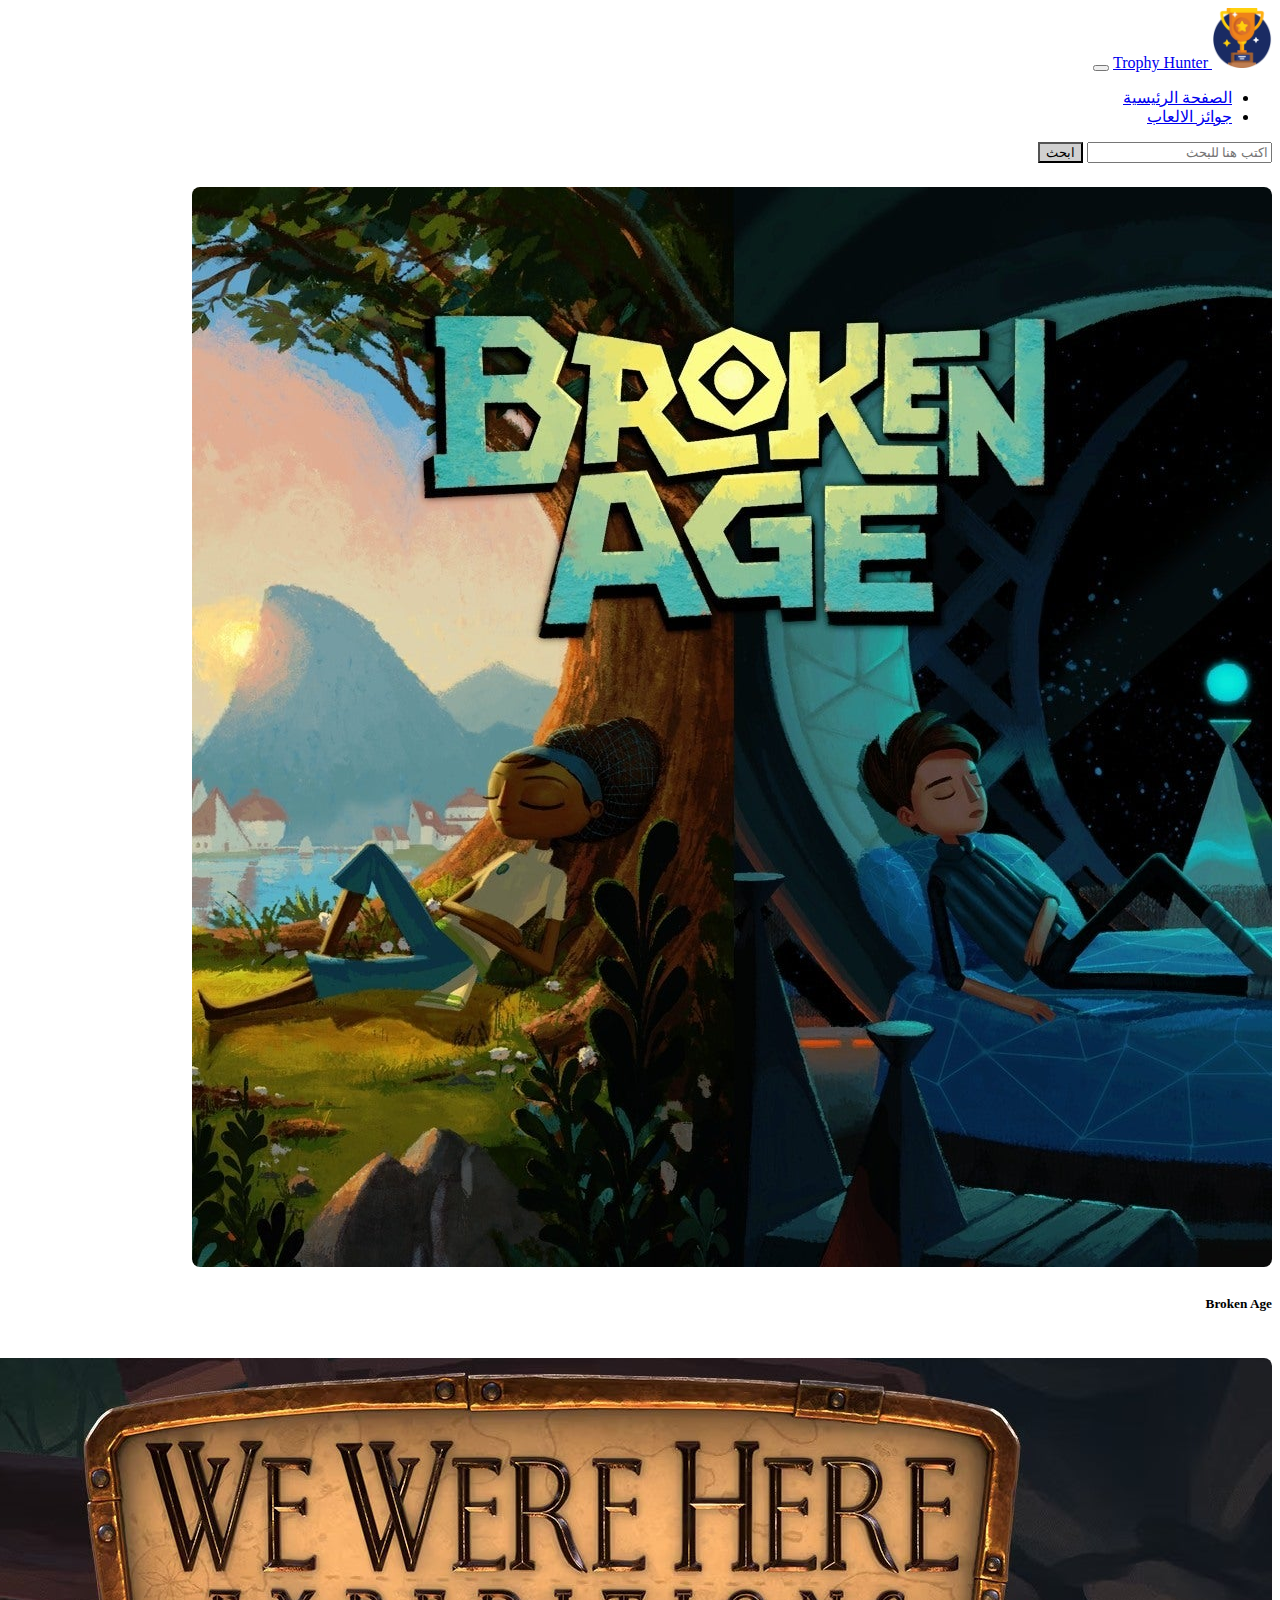
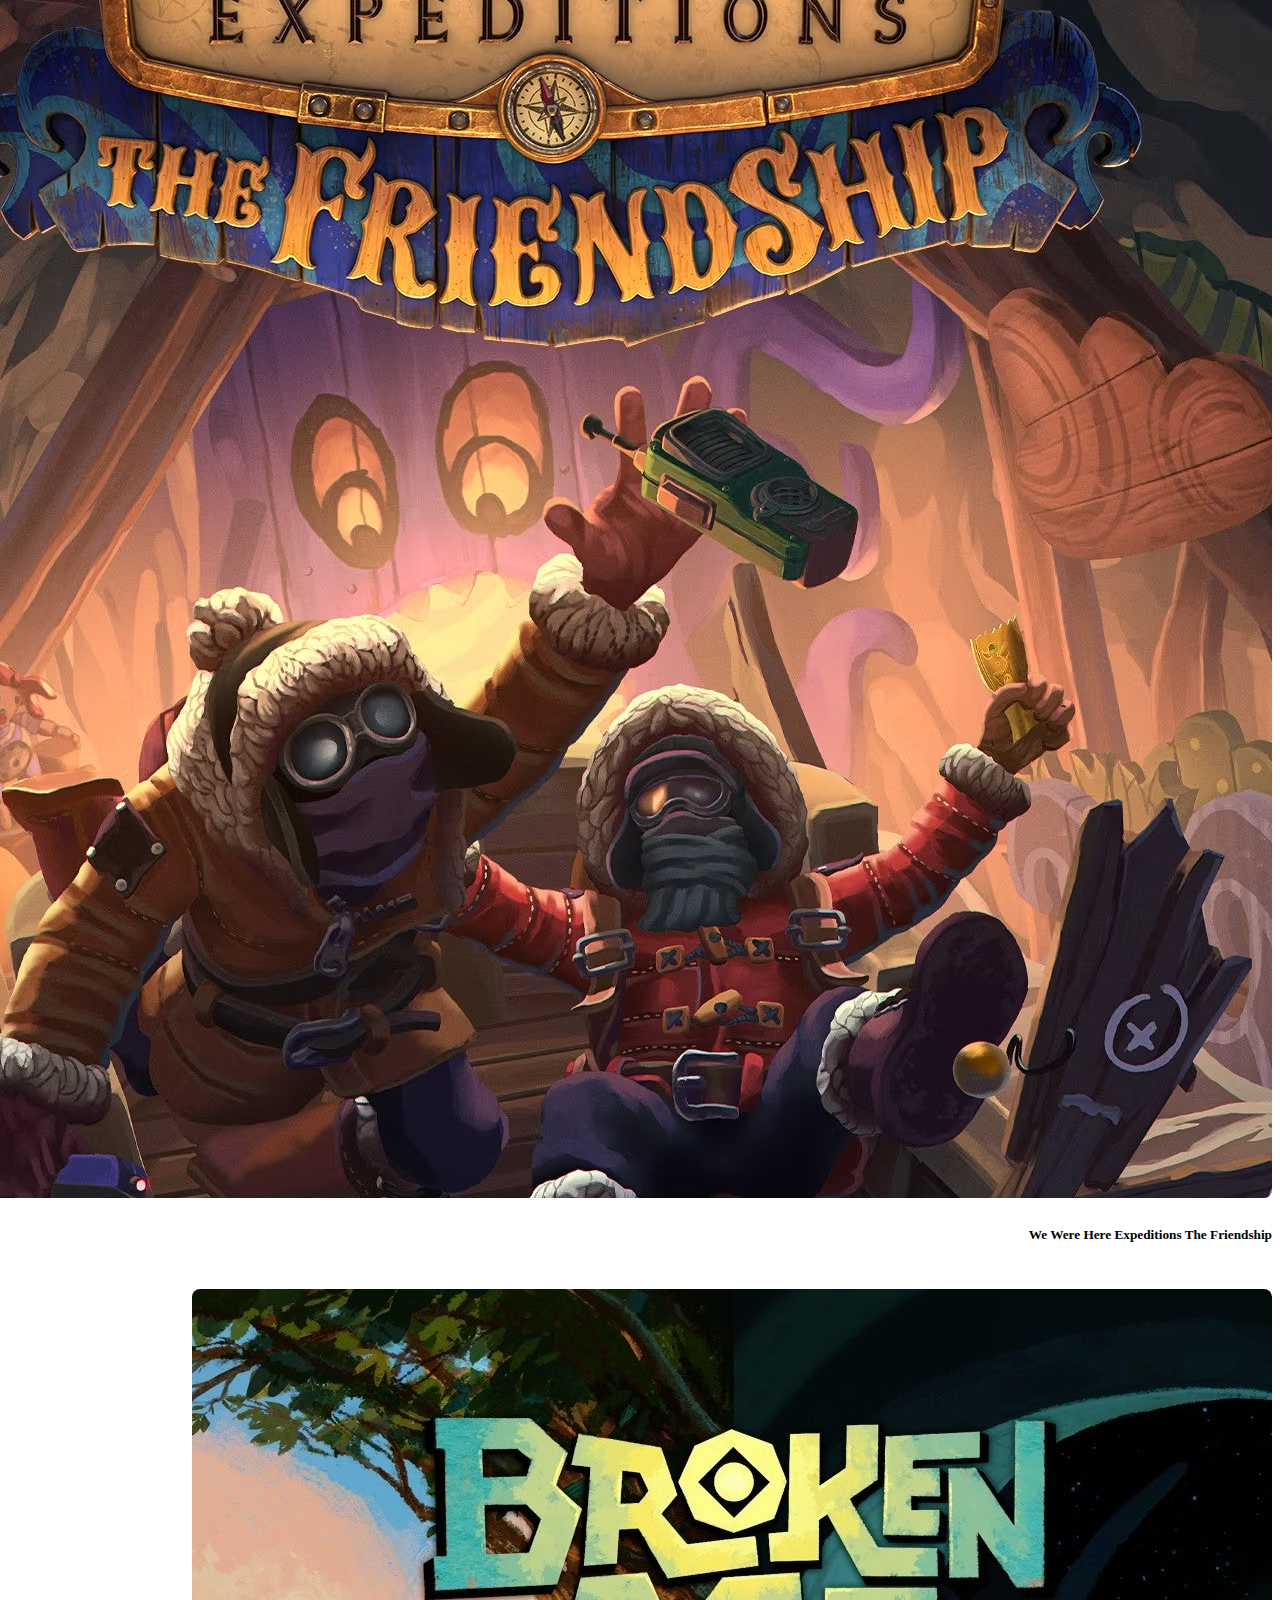
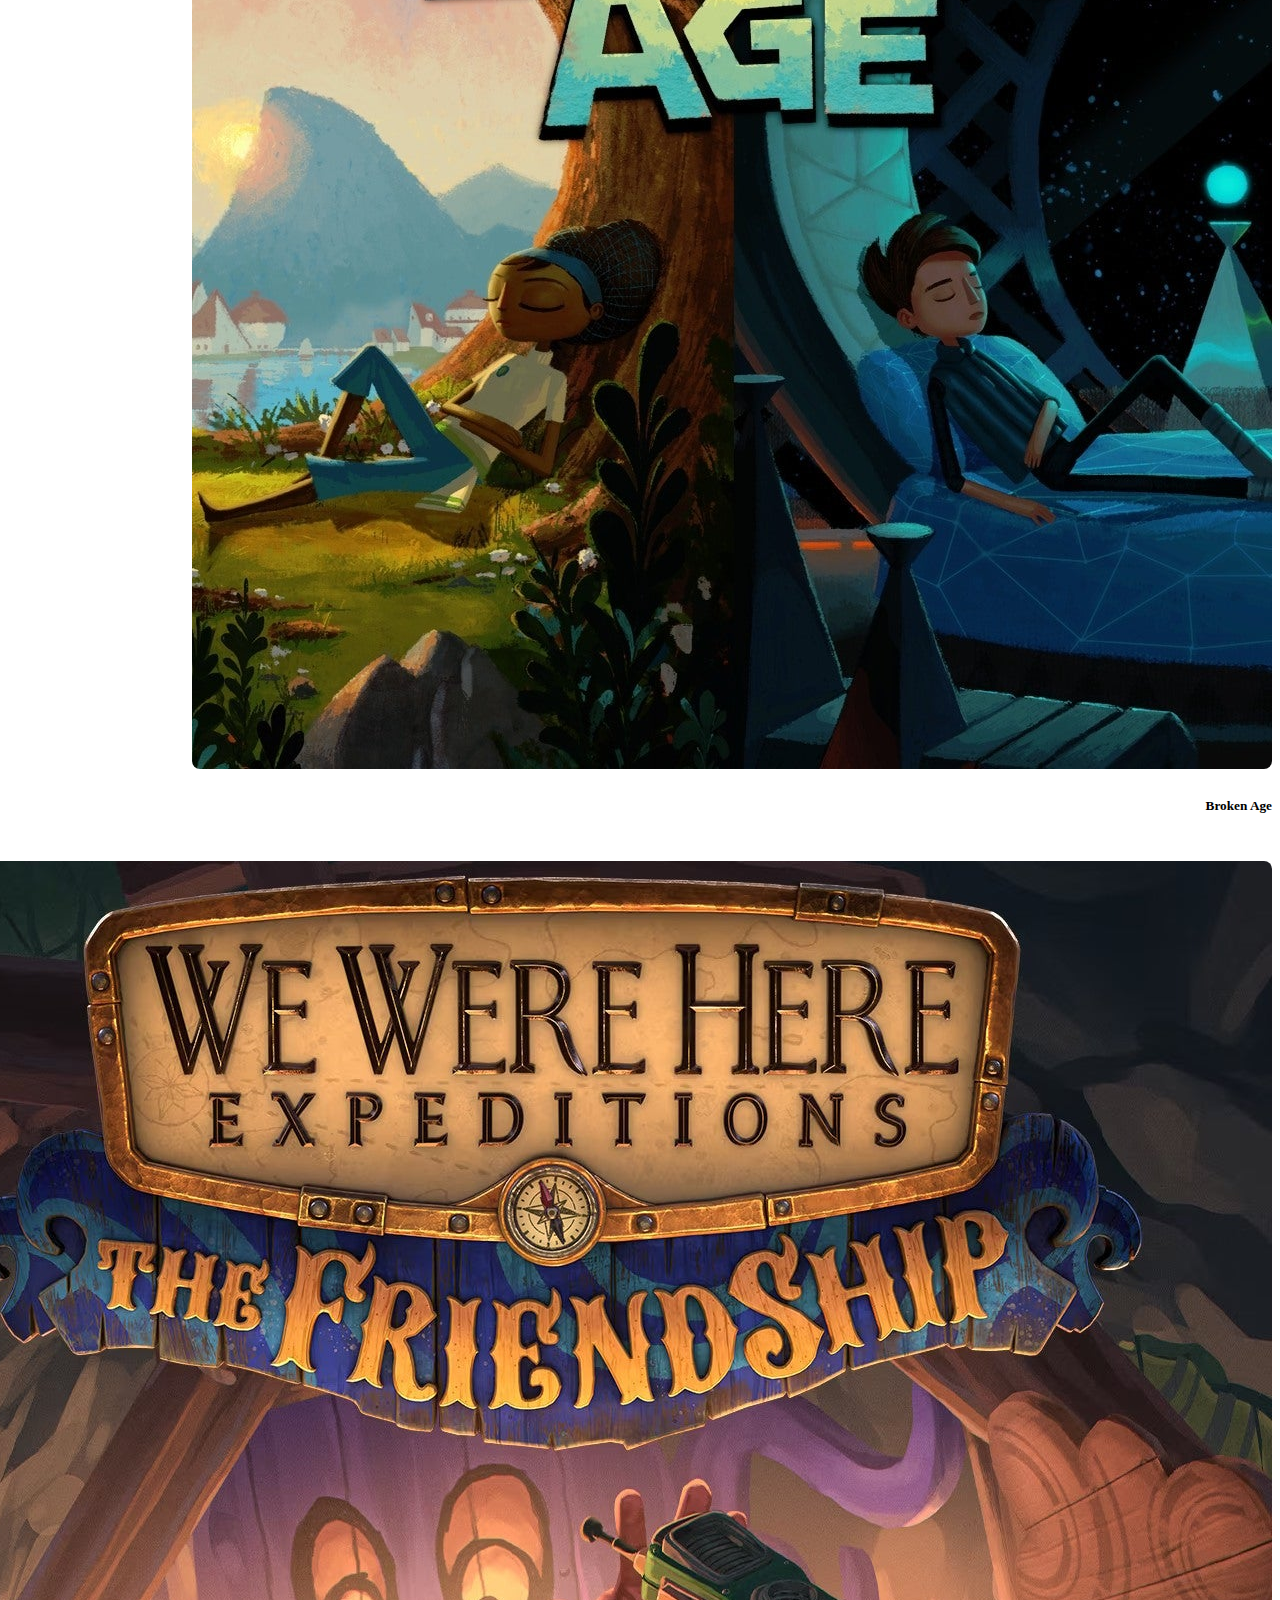
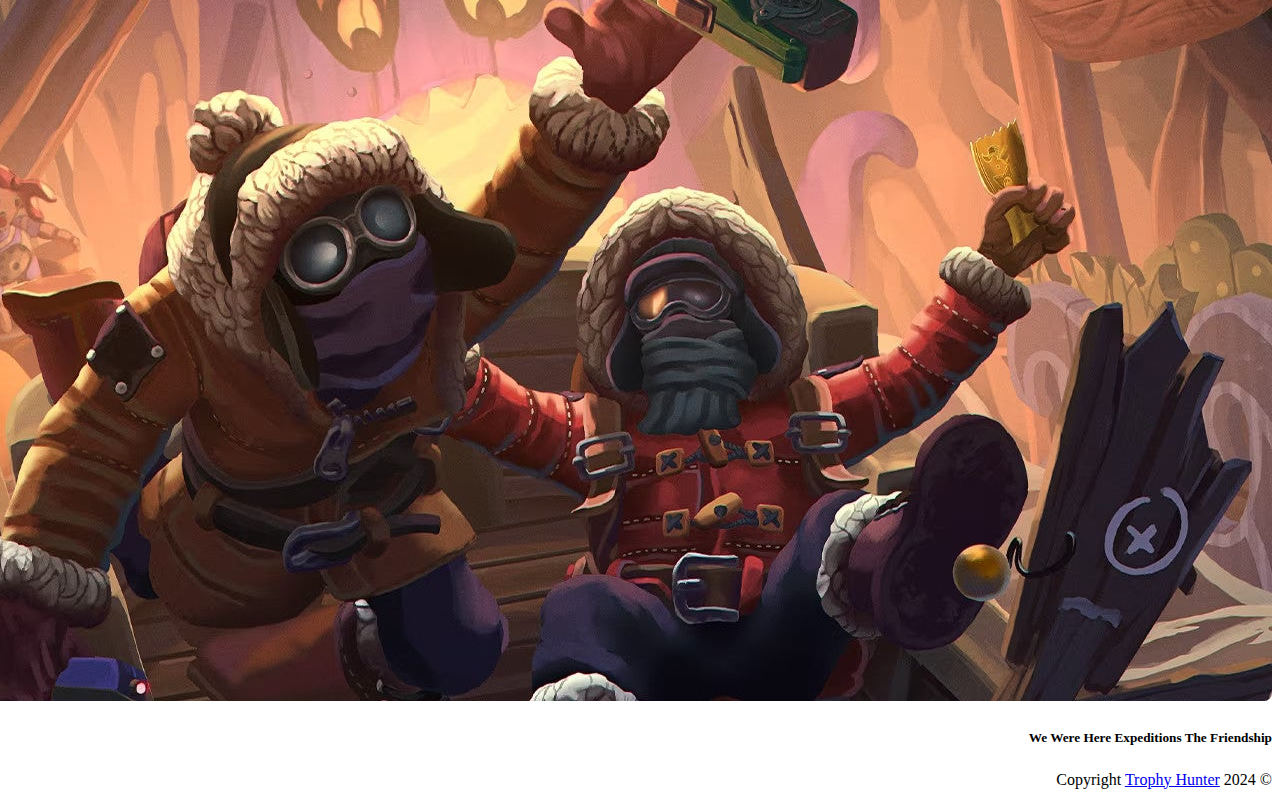
<file: GamesTrophy.html>
<!DOCTYPE html>
<html lang="en">
  <head>
      
      <meta charset="UTF-8">
      <link href="https://cdn.jsdelivr.net/npm/bootstrap@5.3.2/dist/css/bootstrap.min.css" rel="stylesheet" integrity="sha384-T3c6CoIi6uLrA9TneNEoa7RxnatzjcDSCmG1MXxSR1GAsXEV/Dwwykc2MPK8M2HN" crossorigin="anonymous">

      <script src="https://cdn.jsdelivr.net/npm/bootstrap@5.3.2/dist/js/bootstrap.bundle.min.js" integrity="sha384-C6RzsynM9kWDrMNeT87bh95OGNyZPhcTNXj1NW7RuBCsyN/o0jlpcV8Qyq46cDfL" crossorigin="anonymous"></script>

      
      
      <link rel="icon" type="image/png" href="images/trophy.png">
      <link rel="stylesheet" href="CSS/GamesTrophy.css">
      <meta name="viewport" content="width=device-width, initial-scale=1.0">
      <title>Trophy Hunter</title>
  </head>
  <body>
      

      <section  dir="rtl">
      <nav class="navbar navbar-expand-lg bg-body-secondary">
          <div class="container-fluid">
            <a class="navbar-brand" href="index.html">
              <img src="images/trophy.png" height="60px" alt="the logo for the website">
              Trophy Hunter</a>
            <button class="navbar-toggler" type="button" data-bs-toggle="collapse" data-bs-target="#navbarSupportedContent" aria-controls="navbarSupportedContent" aria-expanded="false" aria-label="Toggle navigation">
              <span class="navbar-toggler-icon"></span>
            </button>
            <div class="collapse navbar-collapse " id="navbarSupportedContent" >
              <ul class="navbar-nav me-auto mb-2 mb-lg-0">
                <li class="nav-item">
                  <a class="nav-link" href="index.html">الصفحة الرئيسية</a>
                </li>
              
                <!-- 
                <li class="nav-item dropdown">
                  <a class="nav-link dropdown-toggle" href="#" role="button" data-bs-toggle="dropdown" aria-expanded="false">
                    Dropdown
                  </a>
                  <ul class="dropdown-menu">
                    <li><a class="dropdown-item" href="#">Action</a></li>
                    <li><a class="dropdown-item" href="#">Another action</a></li>
                    <li><hr class="dropdown-divider"></li>
                    <li><a class="dropdown-item" href="#">Something else here</a></li>
                  </ul>
                  -->
                </li>
                <li class="nav-item">
                  <a class="nav-link" href="GamesTrophy.html">جوائز الالعاب</a>
                </li>
              </ul>
              <row class="justify-content-center">
                <form class="d-flex" role="search">
                  <input class="form-control " type="search" placeholder="اكتب هنا للبحث" aria-label="Search">
                  <button class="btn btn-outline-success me-2" type="submit" id="SearchBtn">ابحث</button>
                </form>
              </row>
            </div>
          </div>
        </nav>

        <div class="container text-center mt-5">
          <div class="row g-4 justify-content-evenly ">
            <div class="col-sm-10 col-md-6 col-lg-4">
              <div class="card h-100">
                <div class="container">
                  <a href="BrokenAge.html"><img src="images/BrokenAge.jpg" class="card-img-top" alt=" "></a>
                </div>
                <div class="card-body">
                  <h5 class="card-title">Broken Age</h5>
                </div>
              </div>
            </div>
            <div class="col-sm-10 col-md-6 col-lg-4">
              <div class="card h-100">
                <div class="container">
                  <a href="WeWereHere.html"><img src="images/WeHere4.jpg" class="card-img-top" alt=" "></a>
                </div>
                <div class="card-body">
                  <h5 class="card-title">We Were Here Expeditions The Friendship</h5>
                </div>
              </div>
            </div>
          </div>
          <div class="row g-4 justify-content-evenly mt-2">
            <div class="col-sm-10 col-md-6 col-lg-4">
              <div class="card h-100">
                <div class="container">
                  <img src="images/BrokenAge.jpg" class="card-img-top" alt=" ">
                </div>
                <div class="card-body">
                  <h5 class="card-title">Broken Age</h5>
                </div>
              </div>
            </div>
            <div class="col-sm-10 col-md-6 col-lg-4">
              <div class="card h-100">
                <div class="container">
                  <img src="images/WeHere4.jpg" class="card-img-top" alt=" ">
                </div>
                <div class="card-body">
                  <h5 class="card-title">We Were Here Expeditions The Friendship</h5>
                </div>
              </div>
            </div>
          </div>
        </div>
      </div>
      
        <footer class="bg-body-secondary text-center text-lg">
          <div class="text-center p-3">
            &copy; 2024 Copyright <a href="#">Trophy Hunter</a>
          </div>
        </footer>
      </sec>
  </body>
</html>
</file>
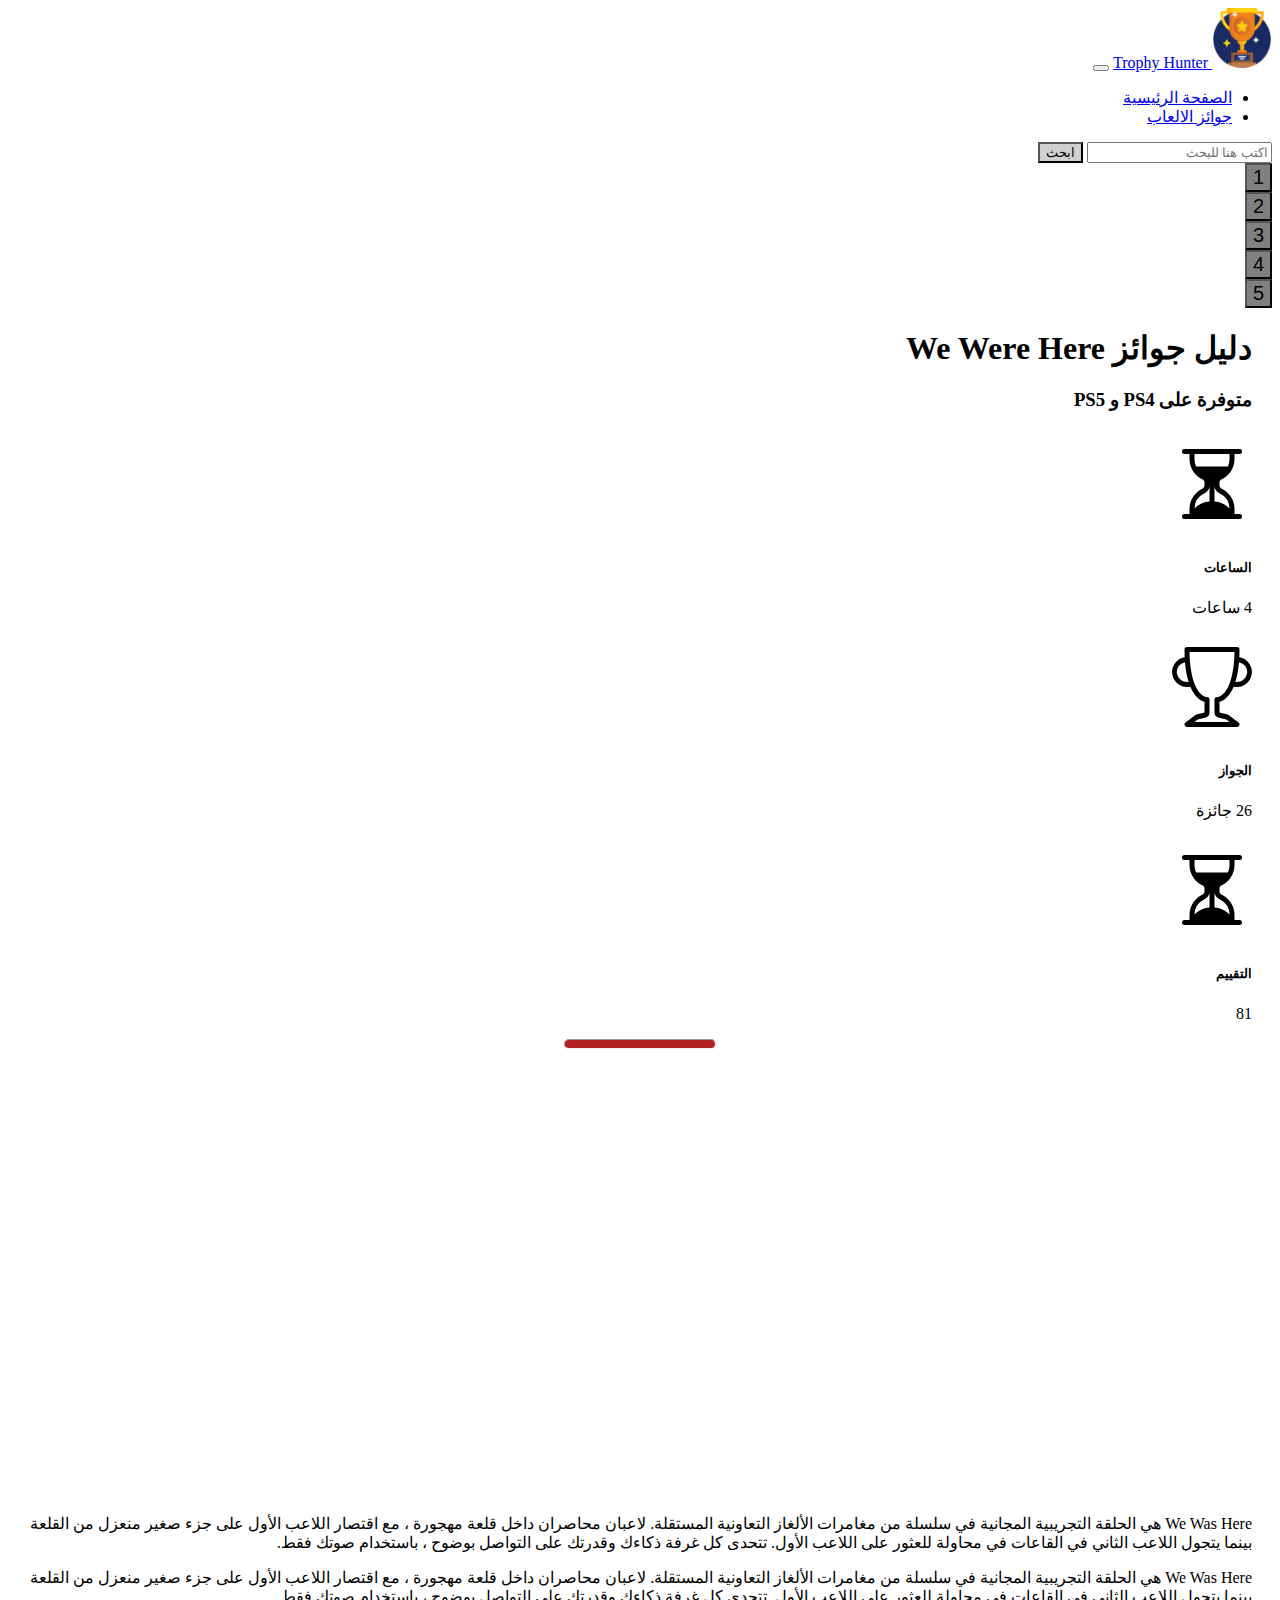
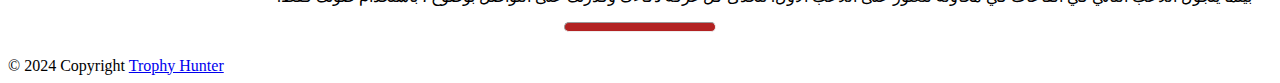
<file: WeWereHere.html>
<!DOCTYPE html>
<html lang="en">
    <head>
        <meta charset="UTF-8">
        <link href="https://cdn.jsdelivr.net/npm/bootstrap@5.3.2/dist/css/bootstrap.min.css" rel="stylesheet" integrity="sha384-T3c6CoIi6uLrA9TneNEoa7RxnatzjcDSCmG1MXxSR1GAsXEV/Dwwykc2MPK8M2HN" crossorigin="anonymous">

        <script src="https://cdn.jsdelivr.net/npm/bootstrap@5.3.2/dist/js/bootstrap.bundle.min.js" integrity="sha384-C6RzsynM9kWDrMNeT87bh95OGNyZPhcTNXj1NW7RuBCsyN/o0jlpcV8Qyq46cDfL" crossorigin="anonymous"></script>

        
        <link rel="icon" type="image/png" href="images/trophy.png">
        <link rel="stylesheet" href="CSS/WeWereHere.css">
        <meta name="viewport" content="width=device-width, initial-scale=1.0">
        <title>Trophy Hunter</title>
    </head>
    <body>
      
        <section dir="rtl">
            <nav class="navbar navbar-expand-lg bg-body-secondary">
                <div class="container-fluid">
                <a class="navbar-brand" href="#">
                    <img src="images/trophy.png" height="60px" alt="the logo for the website">
                    Trophy Hunter</a>
                <button class="navbar-toggler" type="button" data-bs-toggle="collapse" data-bs-target="#navbarSupportedContent" aria-controls="navbarSupportedContent" aria-expanded="false" aria-label="Toggle navigation">
                    <span class="navbar-toggler-icon"></span>
                </button>
                <div class="collapse navbar-collapse " id="navbarSupportedContent" >
                    <ul class="navbar-nav me-auto mb-2 mb-lg-0">
                    <li class="nav-item">
                        <a class="nav-link" href="index.html">الصفحة الرئيسية</a>
                    </li>
                    
                    <!-- 
                    <li class="nav-item dropdown">
                        <a class="nav-link dropdown-toggle" href="#" role="button" data-bs-toggle="dropdown" aria-expanded="false">
                        Dropdown
                        </a>
                        <ul class="dropdown-menu">
                        <li><a class="dropdown-item" href="#">Action</a></li>
                        <li><a class="dropdown-item" href="#">Another action</a></li>
                        <li><hr class="dropdown-divider"></li>
                        <li><a class="dropdown-item" href="#">Something else here</a></li>
                        </ul>
                        -->
                    </li>
                    <li class="nav-item">
                        <a class="nav-link" href="GamesTrophy.html">جوائز الالعاب</a>
                    </li>
                    </ul>
                    <row class="justify-content-center">
                    <form class="d-flex" role="search">
                        <input class="form-control " type="search" placeholder="اكتب هنا للبحث" aria-label="Search">
                        <button class="btn btn-outline-success me-2" type="submit" id="SearchBtn">ابحث</button>
                    </form>
                    </row>
                </div>
                </div>
            </nav>
    
            <div class="row text-center justify-content-center mt-5 ">
                <div class="col">
                  <button type="button" class="btn" id="btn1">1</button>
                </div>
                <div class="col">
                  <button type="button" class="btn" id="btn2">2</button>
                </div>
                <div class="col">
                  <button type="button" class="btn" id="btn3">3</button>
                </div>
                <div class="col">
                  <button type="button" class="btn" id="btn4">4</button>
                </div>
                <div class="col">
                  <button type="button" class="btn" id="btn5">5</button>
                </div>
            </div>

            <div class="indexBody">
  

                    <section>
                      <h1 id="S1"> دليل جوائز  We Were Here</h1>
                      <h1 id="S2"> دليل جوائز  We Were Here Too</h1>
                      <h1 id="S3"> دليل جوائز  We Were Here Together </h1>
                      <h1 id="S4"> دليل جوائز  We Were Here Forever </h1>
                      <h1 id="S5"> دليل جوائز  We Were Here Expeditions: The FriendShip</h1>
                      <h3>متوفرة على PS4 و PS5</h3>
            

                      <div class="row mb-3 justify-content-center g-2">
                        <div class="col-sm-4">
                          <div class="card">
                            <div class="row g-5">
                              <div class="col-4">
                                <svg xmlns="http://www.w3.org/2000/svg" width="80" height="100" fill="currentColor" class="bi bi-hourglass-split" viewBox="0 0 16 16">
                                  <path d="M2.5 15a.5.5 0 1 1 0-1h1v-1a4.5 4.5 0 0 1 2.557-4.06c.29-.139.443-.377.443-.59v-.7c0-.213-.154-.451-.443-.59A4.5 4.5 0 0 1 3.5 3V2h-1a.5.5 0 0 1 0-1h11a.5.5 0 0 1 0 1h-1v1a4.5 4.5 0 0 1-2.557 4.06c-.29.139-.443.377-.443.59v.7c0 .213.154.451.443.59A4.5 4.5 0 0 1 12.5 13v1h1a.5.5 0 0 1 0 1zm2-13v1c0 .537.12 1.045.337 1.5h6.326c.216-.455.337-.963.337-1.5V2zm3 6.35c0 .701-.478 1.236-1.011 1.492A3.5 3.5 0 0 0 4.5 13s.866-1.299 3-1.48zm1 0v3.17c2.134.181 3 1.48 3 1.48a3.5 3.5 0 0 0-1.989-3.158C8.978 9.586 8.5 9.052 8.5 8.351z"/>
                                </svg>
                              </div>
                              <div class="col-6 col-sm-8">
                                <h5 class="card-title">الساعات</h5>
                                <p  id="S1H">4 ساعات</p>
                                <p  id="S2H">6 ساعات</p>
                                <p  id="S3H">8 ساعات</p>
                                <p  id="S4H">14 ساعات</p>
                                <p  id="S5H">12 ساعات</p>
                              </div>
                            </div>
                          </div>
                        </div>
                        <div class="col-sm-4">
                          <div class="card">
                            <div class="row g-5">
                              <div class="col-4">
                                <svg xmlns="http://www.w3.org/2000/svg" width="80" height="100" fill="currentColor" class="bi bi-trophy" viewBox="0 0 16 16">
                                  <path d="M2.5.5A.5.5 0 0 1 3 0h10a.5.5 0 0 1 .5.5q0 .807-.034 1.536a3 3 0 1 1-1.133 5.89c-.79 1.865-1.878 2.777-2.833 3.011v2.173l1.425.356c.194.048.377.135.537.255L13.3 15.1a.5.5 0 0 1-.3.9H3a.5.5 0 0 1-.3-.9l1.838-1.379c.16-.12.343-.207.537-.255L6.5 13.11v-2.173c-.955-.234-2.043-1.146-2.833-3.012a3 3 0 1 1-1.132-5.89A33 33 0 0 1 2.5.5m.099 2.54a2 2 0 0 0 .72 3.935c-.333-1.05-.588-2.346-.72-3.935m10.083 3.935a2 2 0 0 0 .72-3.935c-.133 1.59-.388 2.885-.72 3.935M3.504 1q.01.775.056 1.469c.13 2.028.457 3.546.87 4.667C5.294 9.48 6.484 10 7 10a.5.5 0 0 1 .5.5v2.61a1 1 0 0 1-.757.97l-1.426.356a.5.5 0 0 0-.179.085L4.5 15h7l-.638-.479a.5.5 0 0 0-.18-.085l-1.425-.356a1 1 0 0 1-.757-.97V10.5A.5.5 0 0 1 9 10c.516 0 1.706-.52 2.57-2.864.413-1.12.74-2.64.87-4.667q.045-.694.056-1.469z"/>
                                </svg>
                              </div>
                              <div class="col-6 col-sm-8">
                                <h5 class="card-title">الجواز</h5>
                                <p id="S1T">26 جائزة</p>
                                <p id="S2T">20 جائزة</p>
                                <p id="S3T">22 جائزة</p>
                                <p id="S4T">39 جائزة</p>
                                <p id="S5T">12 جائزة</p>
                              </div>
                            </div>
                          </div>
                        </div>
                        <div class="col-sm-4">
                          <div class="card">
                            <div class="row g-5">
                              <div class="col-4">
                                <svg xmlns="http://www.w3.org/2000/svg" width="80" height="100" fill="currentColor" class="bi bi-hourglass-split" viewBox="0 0 16 16">
                                  <path d="M2.5 15a.5.5 0 1 1 0-1h1v-1a4.5 4.5 0 0 1 2.557-4.06c.29-.139.443-.377.443-.59v-.7c0-.213-.154-.451-.443-.59A4.5 4.5 0 0 1 3.5 3V2h-1a.5.5 0 0 1 0-1h11a.5.5 0 0 1 0 1h-1v1a4.5 4.5 0 0 1-2.557 4.06c-.29.139-.443.377-.443.59v.7c0 .213.154.451.443.59A4.5 4.5 0 0 1 12.5 13v1h1a.5.5 0 0 1 0 1zm2-13v1c0 .537.12 1.045.337 1.5h6.326c.216-.455.337-.963.337-1.5V2zm3 6.35c0 .701-.478 1.236-1.011 1.492A3.5 3.5 0 0 0 4.5 13s.866-1.299 3-1.48zm1 0v3.17c2.134.181 3 1.48 3 1.48a3.5 3.5 0 0 0-1.989-3.158C8.978 9.586 8.5 9.052 8.5 8.351z"/>
                                </svg>
                              </div>
                              <div class="col-6 col-sm-8">
                                <h5 class="card-title">التقييم</h5>
                                <p id="S1R">81</p>
                                <p id="S2R">63</p>
                                <p id="S3R">69</p>
                                <p id="S4R">77</p>
                                <p id="S5R">82</p>
                              </div>
                            </div>
                          </div>
                        </div>
                      </div>
                        
                    </section>
          
                    <hr id="Mainhr">
                    
                    <article>
                      <div class="row">
                        <div class="col-sm-12 col-lg-6">
                          <div class="card" style="height: 400px; border-radius: 6px;">
                            <iframe src="https://www.youtube.com/embed/mv6hAIFHFfw?si=YJGMGLEcqlQfIugh" title="YouTube video player" frameborder="0" allow="accelerometer; autoplay; clipboard-write; encrypted-media; gyroscope; picture-in-picture; web-share" allowfullscreen style="height: 400px; margin-top: -24px; border-radius: 6px;" id="S1V"></iframe>

                            <iframe src="https://www.youtube.com/embed/M4if6X__JZc?si=Bq00aAi1VwTt8wrD" title="YouTube video player" frameborder="0" allow="accelerometer; autoplay; clipboard-write; encrypted-media; gyroscope; picture-in-picture; web-share" allowfullscreen style="height: 400px; margin-top: -24px; border-radius: 6px;" id="S2V"></iframe>

                            <iframe src="https://www.youtube.com/embed/XhE5mPCHdY4?si=i2U8BT5IR5r8rEZm" title="YouTube video player" frameborder="0" allow="accelerometer; autoplay; clipboard-write; encrypted-media; gyroscope; picture-in-picture; web-share" allowfullscreen style="height: 400px; margin-top: -24px; border-radius: 6px;" id="S3V"></iframe>

                            <iframe src="https://www.youtube.com/embed/3085f9umxlQ?si=p5R30SpmnNJiyWRZ" title="YouTube video player" frameborder="0" allow="accelerometer; autoplay; clipboard-write; encrypted-media; gyroscope; picture-in-picture; web-share" allowfullscreen style="height: 400px; margin-top: -24px; border-radius: 6px;" id="S4V"></iframe>

                            <iframe src="https://www.youtube.com/embed/VLACZ9KGNu4?si=b3-t7xMk_H3zf_D6" title="YouTube video player" frameborder="0" allow="accelerometer; autoplay; clipboard-write; encrypted-media; gyroscope; picture-in-picture; web-share" allowfullscreen style="height: 400px; margin-top: -24px; border-radius: 6px;" id="S5V"></iframe>
                          </div>
                        </div>
                        <div class="col" id="S1DEC">
                          <p class="d-none d-lg-block d-md-none">We Was Here هي الحلقة التجريبية المجانية في سلسلة من مغامرات الألغاز التعاونية المستقلة. لاعبان محاصران داخل قلعة مهجورة ، مع اقتصار اللاعب الأول على جزء صغير منعزل من القلعة بينما يتجول اللاعب الثاني في القاعات في محاولة للعثور على اللاعب الأول. تتحدى كل غرفة ذكاءك وقدرتك على التواصل بوضوح ، باستخدام صوتك فقط.</p>
                        </div>

                        <div class="col" id="S2DEC">
                          <p class="d-none d-lg-block d-md-none">We Was Here Too هي مغامرة تعاونية من منظور شخص أول عبر الإنترنت تدور أحداثها في قلعة خيالية من العصور الوسطى. إدخال مستقل جديد في سلسلة We Was Here ، We Was Here Too يدور حول الاكتشاف التعاوني والانغماس والعمل الجماعي من خلال التواصل. يجب عليك أنت وشريكك حل الألغاز من خلال التواصل الذكي والمراقبة. محاصرا في أجزاء مختلفة من قلعة قديمة ، فقط أجهزة الاتصال اللاسلكي الخاصة بك ستسمح لك بمعرفة كيفية الهروب.</p>

                        </div>
                        
                        <div class="col" id="S3DEC">
                          <p class="d-none d-lg-block d-md-none">انطلق في مغامرة لحل الألغاز حيث يجب أن تثبت أنت وشريكك أنه يمكنك التواصل والعمل معا للهروب من Castle Rock المسكونة.

                            يبدأ كل شيء بشعلة طارئة تضيء السماء ونداء استغاثة يوقظك من أحلام مضطربة. زملاؤك المستكشفون في أنتاركتيكا في ورطة ، ويجب أن يعمل كلاكما في معسكر القاعدة معا لإطلاق مهمة إنقاذ. فقط إذا كنت تعرف ما كنت تدخل فيه.</p>
                        </div>
                          
                        <div class="col" id="S4DEC">
                          <p class="d-none d-lg-block d-md-none">أنت وزملاؤك السجين محاصرون في عالم Castle Rock - هل تعرضت للخيانة ، أم ببساطة لم تكن ذكيا؟ للهروب ، يجب عليك استكشاف القلعة الشريرة بحثا عن الألغاز والتخطيط لهروبك معا. يتم إخفاء الأسرار والألغاز في الظل. فقط كن على علم بأن لا شيء هو ما يبدو في هذه المغامرة الغامضة في القطب الجنوبي. هل يمكنكما الهروب معا ، أم أنكما ستكونان محاصرين ... إلى الأبد؟</p>
                        </div>
                          
                        <div class="col" id="S5DEC">
                          <p class="d-none d-lg-block d-md-none">أنتما الاثنان وحدكما في البحر عندما تقودك متابعة نداء استغاثة إلى جزيرة مهجورة ، حيث تصادف رحلة غامضة بالقارب في مدينة ملاهي مهجورة. هذه رحلة لن تنساها ، مع الألغاز التي تستغرق اثنين لحلها. ستؤثر حالة صداقتك بشكل مباشر على حالة صداقتك!</p>
                        </div>
                          
                      </div>
                      <div class="row">
                        <div class="col">
                          <p class="d-lg-none mt-5" id="S1DECcontinue">We Was Here هي الحلقة التجريبية المجانية في سلسلة من مغامرات الألغاز التعاونية المستقلة. لاعبان محاصران داخل قلعة مهجورة ، مع اقتصار اللاعب الأول على جزء صغير منعزل من القلعة بينما يتجول اللاعب الثاني في القاعات في محاولة للعثور على اللاعب الأول. تتحدى كل غرفة ذكاءك وقدرتك على التواصل بوضوح ، باستخدام صوتك فقط.</p>

                          <p class="d-lg-none mt-5" id="S2DECcontinue">We Was Here Too هي مغامرة تعاونية من منظور شخص أول عبر الإنترنت تدور أحداثها في قلعة خيالية من العصور الوسطى. إدخال مستقل جديد في سلسلة We Was Here ، We Was Here Too يدور حول الاكتشاف التعاوني والانغماس والعمل الجماعي من خلال التواصل. يجب عليك أنت وشريكك حل الألغاز من خلال التواصل الذكي والمراقبة. محاصرا في أجزاء مختلفة من قلعة قديمة ، فقط أجهزة الاتصال اللاسلكي الخاصة بك ستسمح لك بمعرفة كيفية الهروب.</p>

                          <p class="d-lg-none mt-5" id="S3DECcontinue">انطلق في مغامرة لحل الألغاز حيث يجب أن تثبت أنت وشريكك أنه يمكنك التواصل والعمل معا للهروب من Castle Rock المسكونة.

                          يبدأ كل شيء بشعلة طارئة تضيء السماء ونداء استغاثة يوقظك من أحلام مضطربة. زملاؤك المستكشفون في أنتاركتيكا في ورطة ، ويجب أن يعمل كلاكما في معسكر القاعدة معا لإطلاق مهمة إنقاذ. فقط إذا كنت تعرف ما كنت تدخل فيه.</p>

                          <p class="d-lg-none mt-5" id="S4DECcontinue">أنت وزملاؤك السجين محاصرون في عالم Castle Rock - هل تعرضت للخيانة ، أم ببساطة لم تكن ذكيا؟ للهروب ، يجب عليك استكشاف القلعة الشريرة بحثا عن الألغاز والتخطيط لهروبك معا. يتم إخفاء الأسرار والألغاز في الظل. فقط كن على علم بأن لا شيء هو ما يبدو في هذه المغامرة الغامضة في القطب الجنوبي. هل يمكنكما الهروب معا ، أم أنكما ستكونان محاصرين ... إلى الأبد؟</p>

                          <p class="d-lg-none mt-5" id="S5DECcontinue">أنتما الاثنان وحدكما في البحر عندما تقودك متابعة نداء استغاثة إلى جزيرة مهجورة ، حيث تصادف رحلة غامضة بالقارب في مدينة ملاهي مهجورة. هذه رحلة لن تنساها ، مع الألغاز التي تستغرق اثنين لحلها. ستؤثر حالة صداقتك بشكل مباشر على حالة صداقتك!</p>
                          
                        </div>
                      </div> 
                    </article>
          
                    <section>
                      <hr id="Mainhr">
                    </section>
          
                  </div>

        </section>
        <footer class="bg-body-secondary text-center text-lg">
            <div class="text-center p-3">
            &copy; 2024 Copyright <a href="#">Trophy Hunter</a>
            </div>
        </footer>
        <script type="text/javascript" src="javascript/WeWereHere.js"></script>
    </body>
</html>
</file>
<file: CSS/indexStyle.css>
.card-img-top{
    border-radius: 8px;
}

.card-img-top:hover{

    /*
    translateY(-10%): This is a transformation that moves the element vertically by a percentage of its own height. In this case, the element will be moved up by 10% of its own height. A negative value (-10%) is used to move the element upwards.

    transition: transform 250ms;: This line specifies a transition effect for the transform property with a duration of 250 milliseconds (ms). The transition property is used to create smooth animations between different property values. In this case, it means that whenever the transform property changes, it will take 250ms to transition smoothly from the old value to the new value. 
    */
    transform: translateY(-5%);
    transition: transform 600ms;
}

#Mainhr{
    width: 150px;
    height: 8px;
    border-radius: 50px;
    background-color:firebrick;
    opacity: 1;
    margin-bottom: 25px;
}
.card{
    padding-top: 24px;
    border-color: blue;
   
}

.SearchLink{
    color: aliceblue;
    text-decoration: none;
}

.indexBody{
    margin-right: 20px;
    margin-left: 20px;
}

#SearchBtn{
    background-color:#d0d0d0;
}


h1, h2, h3, h4, h5, h6, p{
    user-select: none;
}
</file>
<file: CSS/BrokenAge.css>
.indexBody{
    margin-right: 20px;
    margin-left: 20px;
}

#Mainhr{
    width: 150px;
    height: 8px;
    border-radius: 50px;
    background-color:firebrick;
    opacity: 1;
    margin-bottom: 25px;
}

.card{
    padding-top: 24px;
    border-color: blue;
   
}

svg{
    margin-top: -20px;
}

#SearchBtn{
    background-color:#d0d0d0;
}

#TrophiesRow{
    background-color: #d0d0d0;
    border-radius: 8px;
    
}

b{
    font-size: 20px;
    margin-right: -5px;
}

#FirstTrophyimg{
    margin-top: -30px;
}

.col-1{
    margin-left: 4px;
}

.TrophyBG{
    background-color:#d0d0d0;
    padding: 7px 10px 7px 10px;
}
</file>
<file: CSS/GamesTrophy.css>
.container{
    margin-bottom: 25px;
}

.indexBody{
    margin-right: 20px;
    margin-left: 20px;
}

.card{
    padding-top: 24px;
    border-color: blue;
   
}

.card-img-top{
    border-radius: 8px;
}

.card-img-top:hover{

    /*
    translateY(-10%): This is a transformation that moves the element vertically by a percentage of its own height. In this case, the element will be moved up by 10% of its own height. A negative value (-10%) is used to move the element upwards.

    transition: transform 250ms;: This line specifies a transition effect for the transform property with a duration of 250 milliseconds (ms). The transition property is used to create smooth animations between different property values. In this case, it means that whenever the transform property changes, it will take 250ms to transition smoothly from the old value to the new value. 
    */
    transform: translateY(-5%);
    transition: transform 600ms;
}

#SearchBtn{
    background-color:#d0d0d0;
}

h1, h2, h3, h4, h5, h6, p{
    user-select: none;
}
</file>
<file: CSS/WeWereHere.css>
#btn1, #btn2, #btn3, #btn4, #btn5{
    background-color: gray;
    font-size: 20px;
    
}

#btn1:hover, #btn2:hover, #btn3:hover, #btn4:hover, #btn5:hover{
    background-color: cadetblue;
}

.indexBody{
    margin-right: 20px;
    margin-left: 20px;
}

#Mainhr{
    width: 150px;
    height: 8px;
    border-radius: 50px;
    background-color:firebrick;
    opacity: 1;
    margin-bottom: 25px;
}

.card{
    padding-top: 24px;
    border-color: blue;
   
}

svg{
    margin-top: -20px;
}

#SearchBtn{
    background-color:#d0d0d0;
}

/*We were here button seasons*/
#S1{
    display: block;
}

#S2, #S3, #S4, #S5{
    display: none;
}

#S1H{
    display: block;
}

#S2H, #S3H, #S4H, #S5H{
    display: none;
}

#S1T{
    display: block;
}

#S2T, #S3T, #S4T, #S5T{
    display: none;
}

#S1R{
    display: block;
}

#S2R, #S3R, #S4R, #S5R{
    display: none;
}

#S1V{
    display: block;
}

#S2V, #S3V, #S4V, #S5V{
    display: none;
}

#S1DEC{
    display: block;
}

#S2DEC, #S3DEC, #S4DEC, #S5DEC{
    display: none;
}

#S1DECcontinue{
    display: block;
}

#S2DECcontinue, #S3DECcontinue, #S4DECcontinue, #S5DECcontinue{
    display: none;
}
</file>
